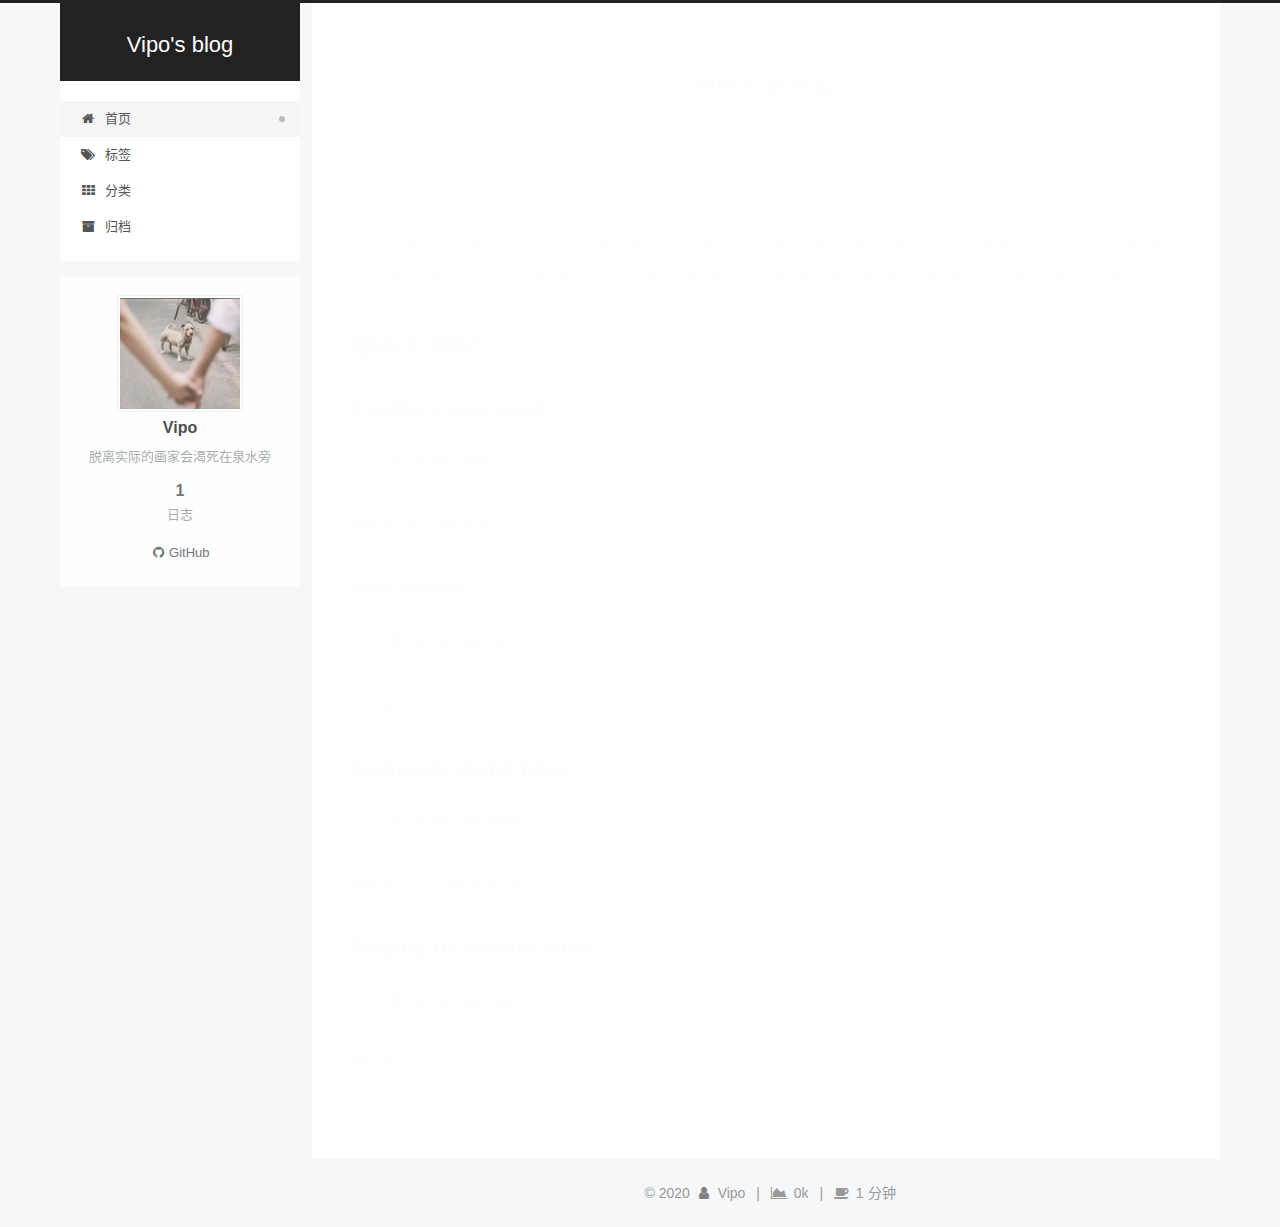
<file: index.html>
<!DOCTYPE html>
<html lang="zh-CN">
<head>
  <meta charset="UTF-8">
<meta name="viewport" content="width=device-width, initial-scale=1, maximum-scale=2">
<meta name="theme-color" content="#222">
<meta name="generator" content="Hexo 4.2.0">
  <link rel="apple-touch-icon" sizes="180x180" href="/images/apple-touch-icon-next.png">
  <link rel="icon" type="image/png" sizes="32x32" href="/images/f32.ico">
  <link rel="icon" type="image/png" sizes="16x16" href="/images/f16.ico">
  <link rel="mask-icon" href="/images/logo.svg" color="#222">

<link rel="stylesheet" href="/css/main.css">


<link rel="stylesheet" href="/lib/font-awesome/css/font-awesome.min.css">

<script id="hexo-configurations">
    var NexT = window.NexT || {};
    var CONFIG = {"hostname":"vipo-github.github.io","root":"/","scheme":"Pisces","version":"7.7.1","exturl":false,"sidebar":{"position":"left","display":"post","padding":18,"offset":12,"onmobile":false},"copycode":{"enable":false,"show_result":false,"style":null},"back2top":{"enable":true,"sidebar":true,"scrollpercent":true},"bookmark":{"enable":false,"color":"#222","save":"auto"},"fancybox":false,"mediumzoom":false,"lazyload":false,"pangu":false,"comments":{"style":"tabs","active":null,"storage":true,"lazyload":false,"nav":null},"algolia":{"hits":{"per_page":10},"labels":{"input_placeholder":"Search for Posts","hits_empty":"We didn't find any results for the search: ${query}","hits_stats":"${hits} results found in ${time} ms"}},"localsearch":{"enable":false,"trigger":"auto","top_n_per_article":1,"unescape":false,"preload":false},"motion":{"enable":true,"async":false,"transition":{"post_block":"fadeIn","post_header":"slideDownIn","post_body":"slideDownIn","coll_header":"slideLeftIn","sidebar":"slideUpIn"}}};
  </script>

  <meta name="description" content="脱离实际的画家会渴死在泉水旁">
<meta property="og:type" content="website">
<meta property="og:title" content="Vipo&#39;s blog">
<meta property="og:url" content="https://vipo-github.github.io/index.html">
<meta property="og:site_name" content="Vipo&#39;s blog">
<meta property="og:description" content="脱离实际的画家会渴死在泉水旁">
<meta property="og:locale" content="zh_CN">
<meta property="article:author" content="Vipo">
<meta name="twitter:card" content="summary">

<link rel="canonical" href="https://vipo-github.github.io/">


<script id="page-configurations">
  // https://hexo.io/docs/variables.html
  CONFIG.page = {
    sidebar: "",
    isHome: true,
    isPost: false
  };
</script>

  <title>Vipo's blog</title>
  






  <noscript>
  <style>
  .use-motion .brand,
  .use-motion .menu-item,
  .sidebar-inner,
  .use-motion .post-block,
  .use-motion .pagination,
  .use-motion .comments,
  .use-motion .post-header,
  .use-motion .post-body,
  .use-motion .collection-header { opacity: initial; }

  .use-motion .site-title,
  .use-motion .site-subtitle {
    opacity: initial;
    top: initial;
  }

  .use-motion .logo-line-before i { left: initial; }
  .use-motion .logo-line-after i { right: initial; }
  </style>
</noscript>

</head>

<body itemscope itemtype="http://schema.org/WebPage">
  <div class="container use-motion">
    <div class="headband"></div>

    <header class="header" itemscope itemtype="http://schema.org/WPHeader">
      <div class="header-inner"><div class="site-brand-container">
  <div class="site-nav-toggle">
    <div class="toggle" aria-label="切换导航栏">
      <span class="toggle-line toggle-line-first"></span>
      <span class="toggle-line toggle-line-middle"></span>
      <span class="toggle-line toggle-line-last"></span>
    </div>
  </div>

  <div class="site-meta">

    <div>
      <a href="/" class="brand" rel="start">
        <span class="logo-line-before"><i></i></span>
        <span class="site-title">Vipo's blog</span>
        <span class="logo-line-after"><i></i></span>
      </a>
    </div>
  </div>

  <div class="site-nav-right"></div>
</div>


<nav class="site-nav">
  
  <ul id="menu" class="menu">
        <li class="menu-item menu-item-home">

    <a href="/" rel="section"><i class="fa fa-fw fa-home"></i>首页</a>

  </li>
        <li class="menu-item menu-item-tags">

    <a href="/tags/" rel="section"><i class="fa fa-fw fa-tags"></i>标签</a>

  </li>
        <li class="menu-item menu-item-categories">

    <a href="/categories/" rel="section"><i class="fa fa-fw fa-th"></i>分类</a>

  </li>
        <li class="menu-item menu-item-archives">

    <a href="/archives/" rel="section"><i class="fa fa-fw fa-archive"></i>归档</a>

  </li>
  </ul>

</nav>
</div>
    </header>

    


    <main class="main">
      <div class="main-inner">
        <div class="content-wrap">
          

          <div class="content">
            

  <div class="posts-expand">
        
  
  
  <article itemscope itemtype="http://schema.org/Article" class="post-block home" lang="zh-CN">
    <link itemprop="mainEntityOfPage" href="https://vipo-github.github.io/2020/02/15/hello-world/">

    <span hidden itemprop="author" itemscope itemtype="http://schema.org/Person">
      <meta itemprop="image" content="/images/381BB804494C142A14ED80BC82AAB0E8.jpg">
      <meta itemprop="name" content="Vipo">
      <meta itemprop="description" content="脱离实际的画家会渴死在泉水旁">
    </span>

    <span hidden itemprop="publisher" itemscope itemtype="http://schema.org/Organization">
      <meta itemprop="name" content="Vipo's blog">
    </span>
      <header class="post-header">
        <h1 class="post-title" itemprop="name headline">
          
            <a href="/2020/02/15/hello-world/" class="post-title-link" itemprop="url">Hello World</a>
        </h1>

        <div class="post-meta">
            <span class="post-meta-item">
              <span class="post-meta-item-icon">
                <i class="fa fa-calendar-o"></i>
              </span>
              <span class="post-meta-item-text">发表于</span>

              <time title="创建时间：2020-02-15 07:39:30" itemprop="dateCreated datePublished" datetime="2020-02-15T07:39:30+08:00">2020-02-15</time>
            </span>
              <span class="post-meta-item">
                <span class="post-meta-item-icon">
                  <i class="fa fa-calendar-check-o"></i>
                </span>
                <span class="post-meta-item-text">更新于</span>
                <time title="修改时间：2020-02-25 18:12:29" itemprop="dateModified" datetime="2020-02-25T18:12:29+08:00">2020-02-25</time>
              </span>

          <br>
            <span class="post-meta-item" title="本文字数">
              <span class="post-meta-item-icon">
                <i class="fa fa-file-word-o"></i>
              </span>
                <span class="post-meta-item-text">本文字数：</span>
              <span>357</span>
            </span>
            <span class="post-meta-item" title="阅读时长">
              <span class="post-meta-item-icon">
                <i class="fa fa-clock-o"></i>
              </span>
                <span class="post-meta-item-text">阅读时长 &asymp;</span>
              <span>1 分钟</span>
            </span>

        </div>
      </header>

    
    
    
    <div class="post-body" itemprop="articleBody">

      
          <p>Welcome to <a href="https://hexo.io/" target="_blank" rel="noopener">Hexo</a>! This is your very first post. Check <a href="https://hexo.io/docs/" target="_blank" rel="noopener">documentation</a> for more info. If you get any problems when using Hexo, you can find the answer in <a href="https://hexo.io/docs/troubleshooting.html" target="_blank" rel="noopener">troubleshooting</a> or you can ask me on <a href="https://github.com/hexojs/hexo/issues" target="_blank" rel="noopener">GitHub</a>.</p>
<h2 id="Quick-Start"><a href="#Quick-Start" class="headerlink" title="Quick Start"></a>Quick Start</h2><h3 id="Create-a-new-post"><a href="#Create-a-new-post" class="headerlink" title="Create a new post"></a>Create a new post</h3><figure class="highlight bash"><table><tr><td class="gutter"><pre><span class="line">1</span><br></pre></td><td class="code"><pre><span class="line">$ hexo new <span class="string">"My New Post"</span></span><br></pre></td></tr></table></figure>

<p>More info: <a href="https://hexo.io/docs/writing.html" target="_blank" rel="noopener">Writing</a></p>
<h3 id="Run-server"><a href="#Run-server" class="headerlink" title="Run server"></a>Run server</h3><figure class="highlight bash"><table><tr><td class="gutter"><pre><span class="line">1</span><br></pre></td><td class="code"><pre><span class="line">$ hexo server</span><br></pre></td></tr></table></figure>

<p>More info: <a href="https://hexo.io/docs/server.html" target="_blank" rel="noopener">Server</a></p>
<h3 id="Generate-static-files"><a href="#Generate-static-files" class="headerlink" title="Generate static files"></a>Generate static files</h3><figure class="highlight bash"><table><tr><td class="gutter"><pre><span class="line">1</span><br></pre></td><td class="code"><pre><span class="line">$ hexo generate</span><br></pre></td></tr></table></figure>

<p>More info: <a href="https://hexo.io/docs/generating.html" target="_blank" rel="noopener">Generating</a></p>
<h3 id="Deploy-to-remote-sites"><a href="#Deploy-to-remote-sites" class="headerlink" title="Deploy to remote sites"></a>Deploy to remote sites</h3><figure class="highlight bash"><table><tr><td class="gutter"><pre><span class="line">1</span><br></pre></td><td class="code"><pre><span class="line">$ hexo deploy</span><br></pre></td></tr></table></figure>

<p>More info: <a href="https://hexo.io/docs/one-command-deployment.html" target="_blank" rel="noopener">Deployment</a></p>

      
    </div>

    
    
    
      <footer class="post-footer">
        <div class="post-eof"></div>
      </footer>
  </article>
  
  
  

  </div>

  



          </div>
          

<script>
  window.addEventListener('tabs:register', () => {
    let activeClass = CONFIG.comments.activeClass;
    if (CONFIG.comments.storage) {
      activeClass = localStorage.getItem('comments_active') || activeClass;
    }
    if (activeClass) {
      let activeTab = document.querySelector(`a[href="#comment-${activeClass}"]`);
      if (activeTab) {
        activeTab.click();
      }
    }
  });
  if (CONFIG.comments.storage) {
    window.addEventListener('tabs:click', event => {
      if (!event.target.matches('.tabs-comment .tab-content .tab-pane')) return;
      let commentClass = event.target.classList[1];
      localStorage.setItem('comments_active', commentClass);
    });
  }
</script>

        </div>
          
  
  <div class="toggle sidebar-toggle">
    <span class="toggle-line toggle-line-first"></span>
    <span class="toggle-line toggle-line-middle"></span>
    <span class="toggle-line toggle-line-last"></span>
  </div>

  <aside class="sidebar">
    <div class="sidebar-inner">

      <ul class="sidebar-nav motion-element">
        <li class="sidebar-nav-toc">
          文章目录
        </li>
        <li class="sidebar-nav-overview">
          站点概览
        </li>
      </ul>

      <!--noindex-->
      <div class="post-toc-wrap sidebar-panel">
      </div>
      <!--/noindex-->

      <div class="site-overview-wrap sidebar-panel">
        <div class="site-author motion-element" itemprop="author" itemscope itemtype="http://schema.org/Person">
    <img class="site-author-image" itemprop="image" alt="Vipo"
      src="/images/381BB804494C142A14ED80BC82AAB0E8.jpg">
  <p class="site-author-name" itemprop="name">Vipo</p>
  <div class="site-description" itemprop="description">脱离实际的画家会渴死在泉水旁</div>
</div>
<div class="site-state-wrap motion-element">
  <nav class="site-state">
      <div class="site-state-item site-state-posts">
          <a href="/archives/">
        
          <span class="site-state-item-count">1</span>
          <span class="site-state-item-name">日志</span>
        </a>
      </div>
  </nav>
</div>
  <div class="links-of-author motion-element">
      <span class="links-of-author-item">
        <a href="https://github.com/yourname" title="GitHub → https:&#x2F;&#x2F;github.com&#x2F;yourname" rel="noopener" target="_blank"><i class="fa fa-fw fa-github"></i>GitHub</a>
      </span>
  </div>



      </div>
        <div class="back-to-top motion-element">
          <i class="fa fa-arrow-up"></i>
          <span>0%</span>
        </div>

    </div>
  </aside>
  <div id="sidebar-dimmer"></div>


      </div>
    </main>

    <footer class="footer">
      <div class="footer-inner">
        

<div class="copyright">
  
  &copy; 
  <span itemprop="copyrightYear">2020</span>
  <span class="with-love">
    <i class="fa fa-user"></i>
  </span>
  <span class="author" itemprop="copyrightHolder">Vipo</span>
    <span class="post-meta-divider">|</span>
    <span class="post-meta-item-icon">
      <i class="fa fa-area-chart"></i>
    </span>
    <span title="站点总字数">0k</span>
    <span class="post-meta-divider">|</span>
    <span class="post-meta-item-icon">
      <i class="fa fa-coffee"></i>
    </span>
    <span title="站点阅读时长">1 分钟</span>
</div>

        








      </div>
    </footer>
  </div>

  
  <script src="/lib/anime.min.js"></script>
  <script src="/lib/velocity/velocity.min.js"></script>
  <script src="/lib/velocity/velocity.ui.min.js"></script>

<script src="/js/utils.js"></script>

<script src="/js/motion.js"></script>


<script src="/js/schemes/pisces.js"></script>


<script src="/js/next-boot.js"></script>




  















  

  

</body>
</html>
</file>
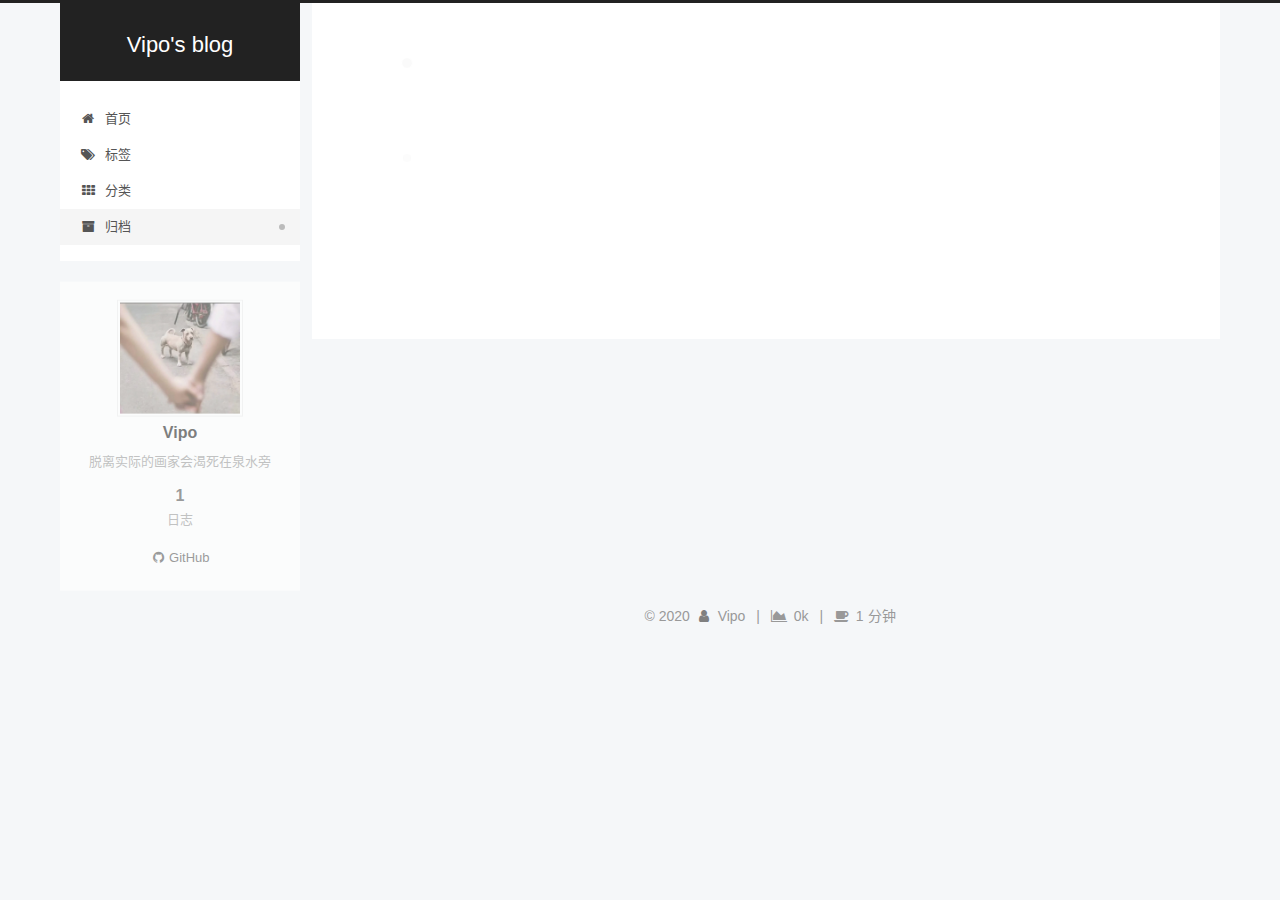
<file: archives/index.html>
<!DOCTYPE html>
<html lang="zh-CN">
<head>
  <meta charset="UTF-8">
<meta name="viewport" content="width=device-width, initial-scale=1, maximum-scale=2">
<meta name="theme-color" content="#222">
<meta name="generator" content="Hexo 4.2.0">
  <link rel="apple-touch-icon" sizes="180x180" href="/images/apple-touch-icon-next.png">
  <link rel="icon" type="image/png" sizes="32x32" href="/images/f32.ico">
  <link rel="icon" type="image/png" sizes="16x16" href="/images/f16.ico">
  <link rel="mask-icon" href="/images/logo.svg" color="#222">

<link rel="stylesheet" href="/css/main.css">


<link rel="stylesheet" href="/lib/font-awesome/css/font-awesome.min.css">

<script id="hexo-configurations">
    var NexT = window.NexT || {};
    var CONFIG = {"hostname":"vipo-github.github.io","root":"/","scheme":"Pisces","version":"7.7.1","exturl":false,"sidebar":{"position":"left","display":"post","padding":18,"offset":12,"onmobile":false},"copycode":{"enable":false,"show_result":false,"style":null},"back2top":{"enable":true,"sidebar":true,"scrollpercent":true},"bookmark":{"enable":false,"color":"#222","save":"auto"},"fancybox":false,"mediumzoom":false,"lazyload":false,"pangu":false,"comments":{"style":"tabs","active":null,"storage":true,"lazyload":false,"nav":null},"algolia":{"hits":{"per_page":10},"labels":{"input_placeholder":"Search for Posts","hits_empty":"We didn't find any results for the search: ${query}","hits_stats":"${hits} results found in ${time} ms"}},"localsearch":{"enable":false,"trigger":"auto","top_n_per_article":1,"unescape":false,"preload":false},"motion":{"enable":true,"async":false,"transition":{"post_block":"fadeIn","post_header":"slideDownIn","post_body":"slideDownIn","coll_header":"slideLeftIn","sidebar":"slideUpIn"}}};
  </script>

  <meta name="description" content="脱离实际的画家会渴死在泉水旁">
<meta property="og:type" content="website">
<meta property="og:title" content="Vipo&#39;s blog">
<meta property="og:url" content="https://vipo-github.github.io/archives/index.html">
<meta property="og:site_name" content="Vipo&#39;s blog">
<meta property="og:description" content="脱离实际的画家会渴死在泉水旁">
<meta property="og:locale" content="zh_CN">
<meta property="article:author" content="Vipo">
<meta name="twitter:card" content="summary">

<link rel="canonical" href="https://vipo-github.github.io/archives/">


<script id="page-configurations">
  // https://hexo.io/docs/variables.html
  CONFIG.page = {
    sidebar: "",
    isHome: false,
    isPost: false
  };
</script>

  <title>归档 | Vipo's blog</title>
  






  <noscript>
  <style>
  .use-motion .brand,
  .use-motion .menu-item,
  .sidebar-inner,
  .use-motion .post-block,
  .use-motion .pagination,
  .use-motion .comments,
  .use-motion .post-header,
  .use-motion .post-body,
  .use-motion .collection-header { opacity: initial; }

  .use-motion .site-title,
  .use-motion .site-subtitle {
    opacity: initial;
    top: initial;
  }

  .use-motion .logo-line-before i { left: initial; }
  .use-motion .logo-line-after i { right: initial; }
  </style>
</noscript>

</head>

<body itemscope itemtype="http://schema.org/WebPage">
  <div class="container use-motion">
    <div class="headband"></div>

    <header class="header" itemscope itemtype="http://schema.org/WPHeader">
      <div class="header-inner"><div class="site-brand-container">
  <div class="site-nav-toggle">
    <div class="toggle" aria-label="切换导航栏">
      <span class="toggle-line toggle-line-first"></span>
      <span class="toggle-line toggle-line-middle"></span>
      <span class="toggle-line toggle-line-last"></span>
    </div>
  </div>

  <div class="site-meta">

    <div>
      <a href="/" class="brand" rel="start">
        <span class="logo-line-before"><i></i></span>
        <span class="site-title">Vipo's blog</span>
        <span class="logo-line-after"><i></i></span>
      </a>
    </div>
  </div>

  <div class="site-nav-right"></div>
</div>


<nav class="site-nav">
  
  <ul id="menu" class="menu">
        <li class="menu-item menu-item-home">

    <a href="/" rel="section"><i class="fa fa-fw fa-home"></i>首页</a>

  </li>
        <li class="menu-item menu-item-tags">

    <a href="/tags/" rel="section"><i class="fa fa-fw fa-tags"></i>标签</a>

  </li>
        <li class="menu-item menu-item-categories">

    <a href="/categories/" rel="section"><i class="fa fa-fw fa-th"></i>分类</a>

  </li>
        <li class="menu-item menu-item-archives">

    <a href="/archives/" rel="section"><i class="fa fa-fw fa-archive"></i>归档</a>

  </li>
  </ul>

</nav>
</div>
    </header>

    


    <main class="main">
      <div class="main-inner">
        <div class="content-wrap">
          

          <div class="content">
            

  
  
  
  <div class="post-block">
    <div class="posts-collapse">
      <div class="collection-title">
        <span class="collection-header">嗯..! 目前共计 1 篇日志。 继续努力。</span>
      </div>

      
    <div class="collection-year">
      <h1 class="collection-header">2020</h1>
    </div>

  <article itemscope itemtype="http://schema.org/Article">
    <header class="post-header">

      <div class="post-meta">
        <time itemprop="dateCreated"
              datetime="2020-02-15T07:39:30+08:00"
              content="2020-02-15">
          02-15
        </time>
      </div>

      <h2 class="post-title">
          <a class="post-title-link" href="/2020/02/15/hello-world/" itemprop="url">
            <span itemprop="name">Hello World</span>
          </a>
      </h2>

    </header>
  </article>


    </div>
  </div>
  
  
  

  



          </div>
          

<script>
  window.addEventListener('tabs:register', () => {
    let activeClass = CONFIG.comments.activeClass;
    if (CONFIG.comments.storage) {
      activeClass = localStorage.getItem('comments_active') || activeClass;
    }
    if (activeClass) {
      let activeTab = document.querySelector(`a[href="#comment-${activeClass}"]`);
      if (activeTab) {
        activeTab.click();
      }
    }
  });
  if (CONFIG.comments.storage) {
    window.addEventListener('tabs:click', event => {
      if (!event.target.matches('.tabs-comment .tab-content .tab-pane')) return;
      let commentClass = event.target.classList[1];
      localStorage.setItem('comments_active', commentClass);
    });
  }
</script>

        </div>
          
  
  <div class="toggle sidebar-toggle">
    <span class="toggle-line toggle-line-first"></span>
    <span class="toggle-line toggle-line-middle"></span>
    <span class="toggle-line toggle-line-last"></span>
  </div>

  <aside class="sidebar">
    <div class="sidebar-inner">

      <ul class="sidebar-nav motion-element">
        <li class="sidebar-nav-toc">
          文章目录
        </li>
        <li class="sidebar-nav-overview">
          站点概览
        </li>
      </ul>

      <!--noindex-->
      <div class="post-toc-wrap sidebar-panel">
      </div>
      <!--/noindex-->

      <div class="site-overview-wrap sidebar-panel">
        <div class="site-author motion-element" itemprop="author" itemscope itemtype="http://schema.org/Person">
    <img class="site-author-image" itemprop="image" alt="Vipo"
      src="/images/381BB804494C142A14ED80BC82AAB0E8.jpg">
  <p class="site-author-name" itemprop="name">Vipo</p>
  <div class="site-description" itemprop="description">脱离实际的画家会渴死在泉水旁</div>
</div>
<div class="site-state-wrap motion-element">
  <nav class="site-state">
      <div class="site-state-item site-state-posts">
          <a href="/archives/">
        
          <span class="site-state-item-count">1</span>
          <span class="site-state-item-name">日志</span>
        </a>
      </div>
  </nav>
</div>
  <div class="links-of-author motion-element">
      <span class="links-of-author-item">
        <a href="https://github.com/yourname" title="GitHub → https:&#x2F;&#x2F;github.com&#x2F;yourname" rel="noopener" target="_blank"><i class="fa fa-fw fa-github"></i>GitHub</a>
      </span>
  </div>



      </div>
        <div class="back-to-top motion-element">
          <i class="fa fa-arrow-up"></i>
          <span>0%</span>
        </div>

    </div>
  </aside>
  <div id="sidebar-dimmer"></div>


      </div>
    </main>

    <footer class="footer">
      <div class="footer-inner">
        

<div class="copyright">
  
  &copy; 
  <span itemprop="copyrightYear">2020</span>
  <span class="with-love">
    <i class="fa fa-user"></i>
  </span>
  <span class="author" itemprop="copyrightHolder">Vipo</span>
    <span class="post-meta-divider">|</span>
    <span class="post-meta-item-icon">
      <i class="fa fa-area-chart"></i>
    </span>
    <span title="站点总字数">0k</span>
    <span class="post-meta-divider">|</span>
    <span class="post-meta-item-icon">
      <i class="fa fa-coffee"></i>
    </span>
    <span title="站点阅读时长">1 分钟</span>
</div>

        








      </div>
    </footer>
  </div>

  
  <script src="/lib/anime.min.js"></script>
  <script src="/lib/velocity/velocity.min.js"></script>
  <script src="/lib/velocity/velocity.ui.min.js"></script>

<script src="/js/utils.js"></script>

<script src="/js/motion.js"></script>


<script src="/js/schemes/pisces.js"></script>


<script src="/js/next-boot.js"></script>




  















  

  

</body>
</html>
</file>
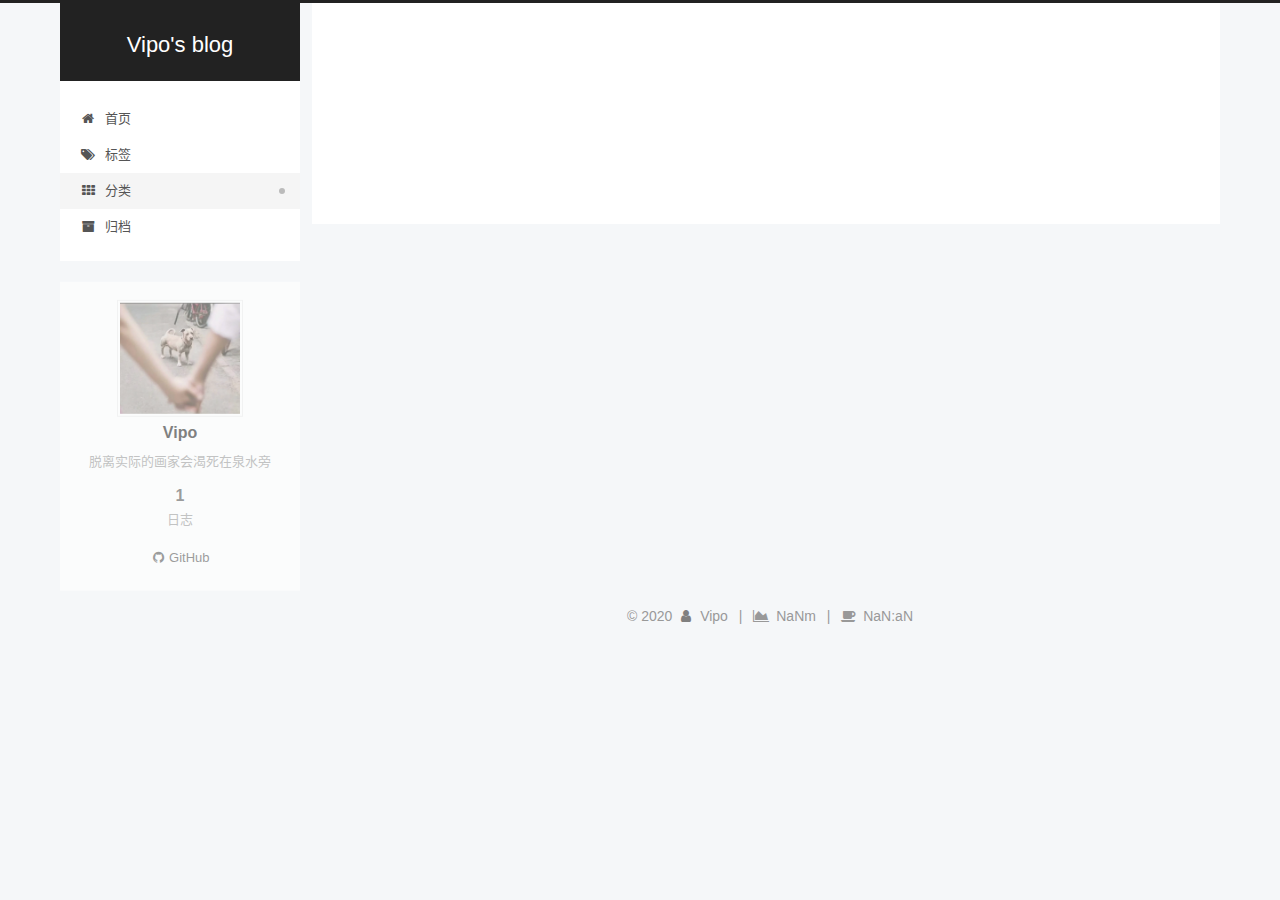
<file: categories/index.html>
<!DOCTYPE html>
<html lang="zh-CN">
<head>
  <meta charset="UTF-8">
<meta name="viewport" content="width=device-width, initial-scale=1, maximum-scale=2">
<meta name="theme-color" content="#222">
<meta name="generator" content="Hexo 4.2.0">
  <link rel="apple-touch-icon" sizes="180x180" href="/images/apple-touch-icon-next.png">
  <link rel="icon" type="image/png" sizes="32x32" href="/images/f32.ico">
  <link rel="icon" type="image/png" sizes="16x16" href="/images/f16.ico">
  <link rel="mask-icon" href="/images/logo.svg" color="#222">

<link rel="stylesheet" href="/css/main.css">


<link rel="stylesheet" href="/lib/font-awesome/css/font-awesome.min.css">

<script id="hexo-configurations">
    var NexT = window.NexT || {};
    var CONFIG = {"hostname":"vipo-github.github.io","root":"/","scheme":"Pisces","version":"7.7.1","exturl":false,"sidebar":{"position":"left","display":"post","padding":18,"offset":12,"onmobile":false},"copycode":{"enable":false,"show_result":false,"style":null},"back2top":{"enable":true,"sidebar":true,"scrollpercent":true},"bookmark":{"enable":false,"color":"#222","save":"auto"},"fancybox":false,"mediumzoom":false,"lazyload":false,"pangu":false,"comments":{"style":"tabs","active":null,"storage":true,"lazyload":false,"nav":null},"algolia":{"hits":{"per_page":10},"labels":{"input_placeholder":"Search for Posts","hits_empty":"We didn't find any results for the search: ${query}","hits_stats":"${hits} results found in ${time} ms"}},"localsearch":{"enable":false,"trigger":"auto","top_n_per_article":1,"unescape":false,"preload":false},"motion":{"enable":true,"async":false,"transition":{"post_block":"fadeIn","post_header":"slideDownIn","post_body":"slideDownIn","coll_header":"slideLeftIn","sidebar":"slideUpIn"}}};
  </script>

  <meta name="description" content="脱离实际的画家会渴死在泉水旁">
<meta property="og:type" content="website">
<meta property="og:title" content="categories">
<meta property="og:url" content="https://vipo-github.github.io/categories/index.html">
<meta property="og:site_name" content="Vipo&#39;s blog">
<meta property="og:description" content="脱离实际的画家会渴死在泉水旁">
<meta property="og:locale" content="zh_CN">
<meta property="article:published_time" content="2020-02-19T11:58:08.000Z">
<meta property="article:modified_time" content="2020-02-19T11:58:08.623Z">
<meta property="article:author" content="Vipo">
<meta name="twitter:card" content="summary">

<link rel="canonical" href="https://vipo-github.github.io/categories/">


<script id="page-configurations">
  // https://hexo.io/docs/variables.html
  CONFIG.page = {
    sidebar: "",
    isHome: false,
    isPost: false
  };
</script>

  <title>categories | Vipo's blog
  </title>
  






  <noscript>
  <style>
  .use-motion .brand,
  .use-motion .menu-item,
  .sidebar-inner,
  .use-motion .post-block,
  .use-motion .pagination,
  .use-motion .comments,
  .use-motion .post-header,
  .use-motion .post-body,
  .use-motion .collection-header { opacity: initial; }

  .use-motion .site-title,
  .use-motion .site-subtitle {
    opacity: initial;
    top: initial;
  }

  .use-motion .logo-line-before i { left: initial; }
  .use-motion .logo-line-after i { right: initial; }
  </style>
</noscript>

</head>

<body itemscope itemtype="http://schema.org/WebPage">
  <div class="container use-motion">
    <div class="headband"></div>

    <header class="header" itemscope itemtype="http://schema.org/WPHeader">
      <div class="header-inner"><div class="site-brand-container">
  <div class="site-nav-toggle">
    <div class="toggle" aria-label="切换导航栏">
      <span class="toggle-line toggle-line-first"></span>
      <span class="toggle-line toggle-line-middle"></span>
      <span class="toggle-line toggle-line-last"></span>
    </div>
  </div>

  <div class="site-meta">

    <div>
      <a href="/" class="brand" rel="start">
        <span class="logo-line-before"><i></i></span>
        <span class="site-title">Vipo's blog</span>
        <span class="logo-line-after"><i></i></span>
      </a>
    </div>
  </div>

  <div class="site-nav-right"></div>
</div>


<nav class="site-nav">
  
  <ul id="menu" class="menu">
        <li class="menu-item menu-item-home">

    <a href="/" rel="section"><i class="fa fa-fw fa-home"></i>首页</a>

  </li>
        <li class="menu-item menu-item-tags">

    <a href="/tags/" rel="section"><i class="fa fa-fw fa-tags"></i>标签</a>

  </li>
        <li class="menu-item menu-item-categories">

    <a href="/categories/" rel="section"><i class="fa fa-fw fa-th"></i>分类</a>

  </li>
        <li class="menu-item menu-item-archives">

    <a href="/archives/" rel="section"><i class="fa fa-fw fa-archive"></i>归档</a>

  </li>
  </ul>

</nav>
</div>
    </header>

    


    <main class="main">
      <div class="main-inner">
        <div class="content-wrap">
          
  
  

          <div class="content">
            

  <div class="posts-expand">
    
    
    
    <div class="post-block" lang="zh-CN">
      <header class="post-header">

<h1 class="post-title" itemprop="name headline">categories
</h1>

<div class="post-meta">
  

</div>

</header>

      
      
      
      <div class="post-body">
          
      </div>
      
      
      
    </div>
    

    
    
    
  </div>


          </div>
          

<script>
  window.addEventListener('tabs:register', () => {
    let activeClass = CONFIG.comments.activeClass;
    if (CONFIG.comments.storage) {
      activeClass = localStorage.getItem('comments_active') || activeClass;
    }
    if (activeClass) {
      let activeTab = document.querySelector(`a[href="#comment-${activeClass}"]`);
      if (activeTab) {
        activeTab.click();
      }
    }
  });
  if (CONFIG.comments.storage) {
    window.addEventListener('tabs:click', event => {
      if (!event.target.matches('.tabs-comment .tab-content .tab-pane')) return;
      let commentClass = event.target.classList[1];
      localStorage.setItem('comments_active', commentClass);
    });
  }
</script>

        </div>
          
  
  <div class="toggle sidebar-toggle">
    <span class="toggle-line toggle-line-first"></span>
    <span class="toggle-line toggle-line-middle"></span>
    <span class="toggle-line toggle-line-last"></span>
  </div>

  <aside class="sidebar">
    <div class="sidebar-inner">

      <ul class="sidebar-nav motion-element">
        <li class="sidebar-nav-toc">
          文章目录
        </li>
        <li class="sidebar-nav-overview">
          站点概览
        </li>
      </ul>

      <!--noindex-->
      <div class="post-toc-wrap sidebar-panel">
      </div>
      <!--/noindex-->

      <div class="site-overview-wrap sidebar-panel">
        <div class="site-author motion-element" itemprop="author" itemscope itemtype="http://schema.org/Person">
    <img class="site-author-image" itemprop="image" alt="Vipo"
      src="/images/381BB804494C142A14ED80BC82AAB0E8.jpg">
  <p class="site-author-name" itemprop="name">Vipo</p>
  <div class="site-description" itemprop="description">脱离实际的画家会渴死在泉水旁</div>
</div>
<div class="site-state-wrap motion-element">
  <nav class="site-state">
      <div class="site-state-item site-state-posts">
          <a href="/archives/">
        
          <span class="site-state-item-count">1</span>
          <span class="site-state-item-name">日志</span>
        </a>
      </div>
  </nav>
</div>
  <div class="links-of-author motion-element">
      <span class="links-of-author-item">
        <a href="https://github.com/yourname" title="GitHub → https:&#x2F;&#x2F;github.com&#x2F;yourname" rel="noopener" target="_blank"><i class="fa fa-fw fa-github"></i>GitHub</a>
      </span>
  </div>



      </div>
        <div class="back-to-top motion-element">
          <i class="fa fa-arrow-up"></i>
          <span>0%</span>
        </div>

    </div>
  </aside>
  <div id="sidebar-dimmer"></div>


      </div>
    </main>

    <footer class="footer">
      <div class="footer-inner">
        

<div class="copyright">
  
  &copy; 
  <span itemprop="copyrightYear">2020</span>
  <span class="with-love">
    <i class="fa fa-user"></i>
  </span>
  <span class="author" itemprop="copyrightHolder">Vipo</span>
    <span class="post-meta-divider">|</span>
    <span class="post-meta-item-icon">
      <i class="fa fa-area-chart"></i>
    </span>
    <span title="站点总字数">NaNm</span>
    <span class="post-meta-divider">|</span>
    <span class="post-meta-item-icon">
      <i class="fa fa-coffee"></i>
    </span>
    <span title="站点阅读时长">NaN:aN</span>
</div>

        








      </div>
    </footer>
  </div>

  
  <script src="/lib/anime.min.js"></script>
  <script src="/lib/velocity/velocity.min.js"></script>
  <script src="/lib/velocity/velocity.ui.min.js"></script>

<script src="/js/utils.js"></script>

<script src="/js/motion.js"></script>


<script src="/js/schemes/pisces.js"></script>


<script src="/js/next-boot.js"></script>




  















  

  

</body>
</html>
</file>
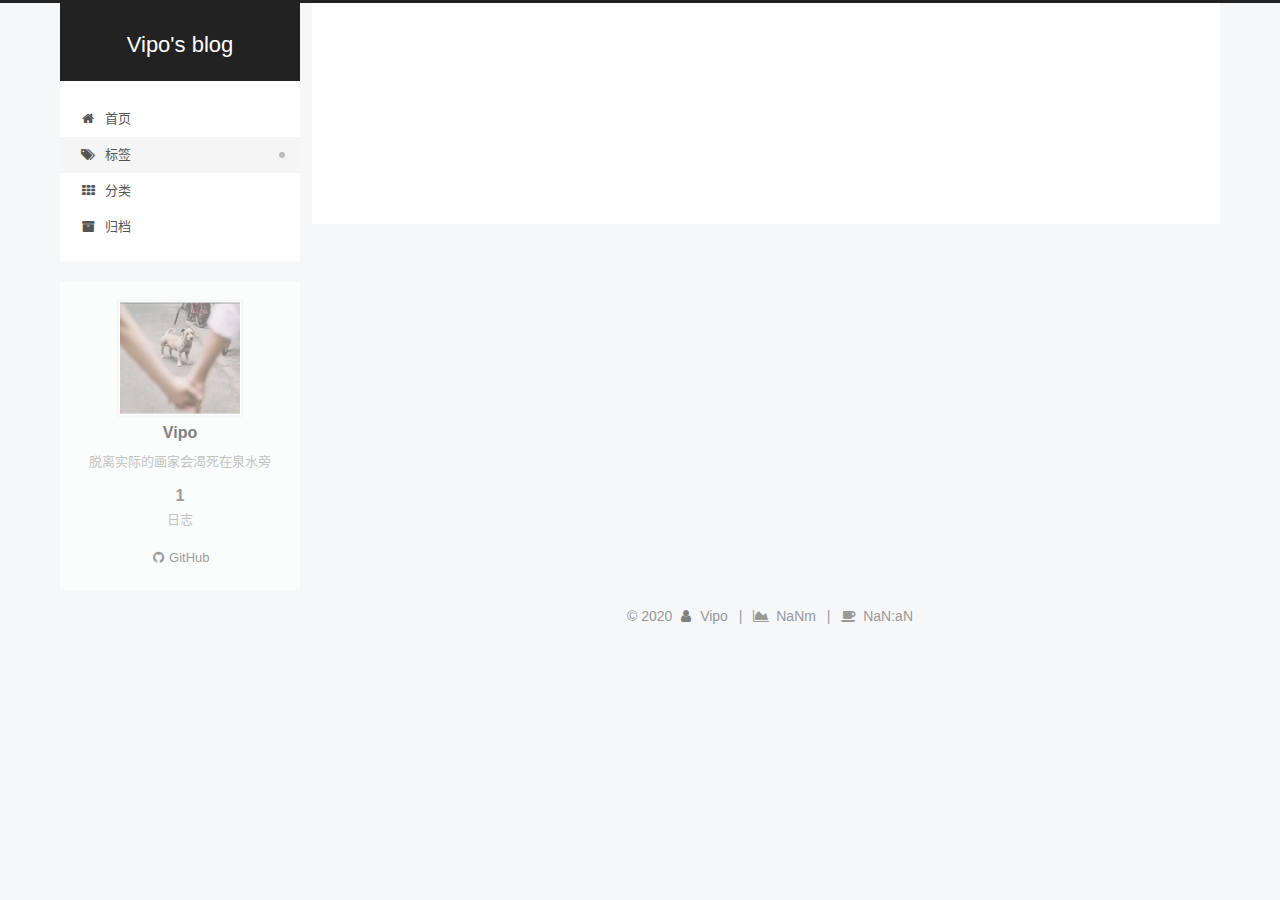
<file: tags/index.html>
<!DOCTYPE html>
<html lang="zh-CN">
<head>
  <meta charset="UTF-8">
<meta name="viewport" content="width=device-width, initial-scale=1, maximum-scale=2">
<meta name="theme-color" content="#222">
<meta name="generator" content="Hexo 4.2.0">
  <link rel="apple-touch-icon" sizes="180x180" href="/images/apple-touch-icon-next.png">
  <link rel="icon" type="image/png" sizes="32x32" href="/images/f32.ico">
  <link rel="icon" type="image/png" sizes="16x16" href="/images/f16.ico">
  <link rel="mask-icon" href="/images/logo.svg" color="#222">

<link rel="stylesheet" href="/css/main.css">


<link rel="stylesheet" href="/lib/font-awesome/css/font-awesome.min.css">

<script id="hexo-configurations">
    var NexT = window.NexT || {};
    var CONFIG = {"hostname":"vipo-github.github.io","root":"/","scheme":"Pisces","version":"7.7.1","exturl":false,"sidebar":{"position":"left","display":"post","padding":18,"offset":12,"onmobile":false},"copycode":{"enable":false,"show_result":false,"style":null},"back2top":{"enable":true,"sidebar":true,"scrollpercent":true},"bookmark":{"enable":false,"color":"#222","save":"auto"},"fancybox":false,"mediumzoom":false,"lazyload":false,"pangu":false,"comments":{"style":"tabs","active":null,"storage":true,"lazyload":false,"nav":null},"algolia":{"hits":{"per_page":10},"labels":{"input_placeholder":"Search for Posts","hits_empty":"We didn't find any results for the search: ${query}","hits_stats":"${hits} results found in ${time} ms"}},"localsearch":{"enable":false,"trigger":"auto","top_n_per_article":1,"unescape":false,"preload":false},"motion":{"enable":true,"async":false,"transition":{"post_block":"fadeIn","post_header":"slideDownIn","post_body":"slideDownIn","coll_header":"slideLeftIn","sidebar":"slideUpIn"}}};
  </script>

  <meta name="description" content="脱离实际的画家会渴死在泉水旁">
<meta property="og:type" content="website">
<meta property="og:title" content="tags">
<meta property="og:url" content="https://vipo-github.github.io/tags/index.html">
<meta property="og:site_name" content="Vipo&#39;s blog">
<meta property="og:description" content="脱离实际的画家会渴死在泉水旁">
<meta property="og:locale" content="zh_CN">
<meta property="article:published_time" content="2020-02-19T11:56:06.000Z">
<meta property="article:modified_time" content="2020-02-19T11:56:06.781Z">
<meta property="article:author" content="Vipo">
<meta name="twitter:card" content="summary">

<link rel="canonical" href="https://vipo-github.github.io/tags/">


<script id="page-configurations">
  // https://hexo.io/docs/variables.html
  CONFIG.page = {
    sidebar: "",
    isHome: false,
    isPost: false
  };
</script>

  <title>tags | Vipo's blog
  </title>
  






  <noscript>
  <style>
  .use-motion .brand,
  .use-motion .menu-item,
  .sidebar-inner,
  .use-motion .post-block,
  .use-motion .pagination,
  .use-motion .comments,
  .use-motion .post-header,
  .use-motion .post-body,
  .use-motion .collection-header { opacity: initial; }

  .use-motion .site-title,
  .use-motion .site-subtitle {
    opacity: initial;
    top: initial;
  }

  .use-motion .logo-line-before i { left: initial; }
  .use-motion .logo-line-after i { right: initial; }
  </style>
</noscript>

</head>

<body itemscope itemtype="http://schema.org/WebPage">
  <div class="container use-motion">
    <div class="headband"></div>

    <header class="header" itemscope itemtype="http://schema.org/WPHeader">
      <div class="header-inner"><div class="site-brand-container">
  <div class="site-nav-toggle">
    <div class="toggle" aria-label="切换导航栏">
      <span class="toggle-line toggle-line-first"></span>
      <span class="toggle-line toggle-line-middle"></span>
      <span class="toggle-line toggle-line-last"></span>
    </div>
  </div>

  <div class="site-meta">

    <div>
      <a href="/" class="brand" rel="start">
        <span class="logo-line-before"><i></i></span>
        <span class="site-title">Vipo's blog</span>
        <span class="logo-line-after"><i></i></span>
      </a>
    </div>
  </div>

  <div class="site-nav-right"></div>
</div>


<nav class="site-nav">
  
  <ul id="menu" class="menu">
        <li class="menu-item menu-item-home">

    <a href="/" rel="section"><i class="fa fa-fw fa-home"></i>首页</a>

  </li>
        <li class="menu-item menu-item-tags">

    <a href="/tags/" rel="section"><i class="fa fa-fw fa-tags"></i>标签</a>

  </li>
        <li class="menu-item menu-item-categories">

    <a href="/categories/" rel="section"><i class="fa fa-fw fa-th"></i>分类</a>

  </li>
        <li class="menu-item menu-item-archives">

    <a href="/archives/" rel="section"><i class="fa fa-fw fa-archive"></i>归档</a>

  </li>
  </ul>

</nav>
</div>
    </header>

    


    <main class="main">
      <div class="main-inner">
        <div class="content-wrap">
          
  
  

          <div class="content">
            

  <div class="posts-expand">
    
    
    
    <div class="post-block" lang="zh-CN">
      <header class="post-header">

<h1 class="post-title" itemprop="name headline">tags
</h1>

<div class="post-meta">
  

</div>

</header>

      
      
      
      <div class="post-body">
          
      </div>
      
      
      
    </div>
    

    
    
    
  </div>


          </div>
          

<script>
  window.addEventListener('tabs:register', () => {
    let activeClass = CONFIG.comments.activeClass;
    if (CONFIG.comments.storage) {
      activeClass = localStorage.getItem('comments_active') || activeClass;
    }
    if (activeClass) {
      let activeTab = document.querySelector(`a[href="#comment-${activeClass}"]`);
      if (activeTab) {
        activeTab.click();
      }
    }
  });
  if (CONFIG.comments.storage) {
    window.addEventListener('tabs:click', event => {
      if (!event.target.matches('.tabs-comment .tab-content .tab-pane')) return;
      let commentClass = event.target.classList[1];
      localStorage.setItem('comments_active', commentClass);
    });
  }
</script>

        </div>
          
  
  <div class="toggle sidebar-toggle">
    <span class="toggle-line toggle-line-first"></span>
    <span class="toggle-line toggle-line-middle"></span>
    <span class="toggle-line toggle-line-last"></span>
  </div>

  <aside class="sidebar">
    <div class="sidebar-inner">

      <ul class="sidebar-nav motion-element">
        <li class="sidebar-nav-toc">
          文章目录
        </li>
        <li class="sidebar-nav-overview">
          站点概览
        </li>
      </ul>

      <!--noindex-->
      <div class="post-toc-wrap sidebar-panel">
      </div>
      <!--/noindex-->

      <div class="site-overview-wrap sidebar-panel">
        <div class="site-author motion-element" itemprop="author" itemscope itemtype="http://schema.org/Person">
    <img class="site-author-image" itemprop="image" alt="Vipo"
      src="/images/381BB804494C142A14ED80BC82AAB0E8.jpg">
  <p class="site-author-name" itemprop="name">Vipo</p>
  <div class="site-description" itemprop="description">脱离实际的画家会渴死在泉水旁</div>
</div>
<div class="site-state-wrap motion-element">
  <nav class="site-state">
      <div class="site-state-item site-state-posts">
          <a href="/archives/">
        
          <span class="site-state-item-count">1</span>
          <span class="site-state-item-name">日志</span>
        </a>
      </div>
  </nav>
</div>
  <div class="links-of-author motion-element">
      <span class="links-of-author-item">
        <a href="https://github.com/yourname" title="GitHub → https:&#x2F;&#x2F;github.com&#x2F;yourname" rel="noopener" target="_blank"><i class="fa fa-fw fa-github"></i>GitHub</a>
      </span>
  </div>



      </div>
        <div class="back-to-top motion-element">
          <i class="fa fa-arrow-up"></i>
          <span>0%</span>
        </div>

    </div>
  </aside>
  <div id="sidebar-dimmer"></div>


      </div>
    </main>

    <footer class="footer">
      <div class="footer-inner">
        

<div class="copyright">
  
  &copy; 
  <span itemprop="copyrightYear">2020</span>
  <span class="with-love">
    <i class="fa fa-user"></i>
  </span>
  <span class="author" itemprop="copyrightHolder">Vipo</span>
    <span class="post-meta-divider">|</span>
    <span class="post-meta-item-icon">
      <i class="fa fa-area-chart"></i>
    </span>
    <span title="站点总字数">NaNm</span>
    <span class="post-meta-divider">|</span>
    <span class="post-meta-item-icon">
      <i class="fa fa-coffee"></i>
    </span>
    <span title="站点阅读时长">NaN:aN</span>
</div>

        








      </div>
    </footer>
  </div>

  
  <script src="/lib/anime.min.js"></script>
  <script src="/lib/velocity/velocity.min.js"></script>
  <script src="/lib/velocity/velocity.ui.min.js"></script>

<script src="/js/utils.js"></script>

<script src="/js/motion.js"></script>


<script src="/js/schemes/pisces.js"></script>


<script src="/js/next-boot.js"></script>




  















  

  

</body>
</html>
</file>
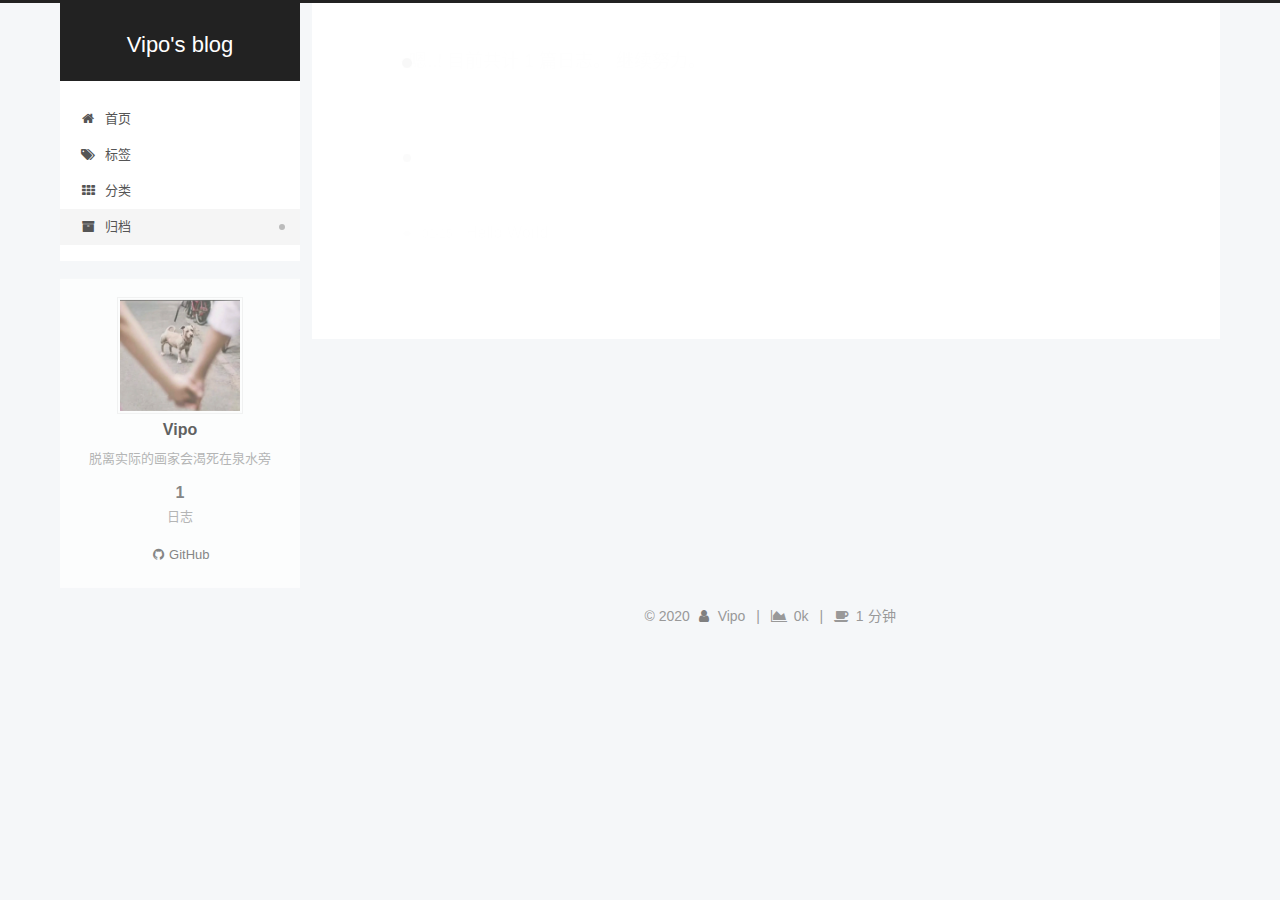
<file: archives/2020/index.html>
<!DOCTYPE html>
<html lang="zh-CN">
<head>
  <meta charset="UTF-8">
<meta name="viewport" content="width=device-width, initial-scale=1, maximum-scale=2">
<meta name="theme-color" content="#222">
<meta name="generator" content="Hexo 4.2.0">
  <link rel="apple-touch-icon" sizes="180x180" href="/images/apple-touch-icon-next.png">
  <link rel="icon" type="image/png" sizes="32x32" href="/images/f32.ico">
  <link rel="icon" type="image/png" sizes="16x16" href="/images/f16.ico">
  <link rel="mask-icon" href="/images/logo.svg" color="#222">

<link rel="stylesheet" href="/css/main.css">


<link rel="stylesheet" href="/lib/font-awesome/css/font-awesome.min.css">

<script id="hexo-configurations">
    var NexT = window.NexT || {};
    var CONFIG = {"hostname":"vipo-github.github.io","root":"/","scheme":"Pisces","version":"7.7.1","exturl":false,"sidebar":{"position":"left","display":"post","padding":18,"offset":12,"onmobile":false},"copycode":{"enable":false,"show_result":false,"style":null},"back2top":{"enable":true,"sidebar":true,"scrollpercent":true},"bookmark":{"enable":false,"color":"#222","save":"auto"},"fancybox":false,"mediumzoom":false,"lazyload":false,"pangu":false,"comments":{"style":"tabs","active":null,"storage":true,"lazyload":false,"nav":null},"algolia":{"hits":{"per_page":10},"labels":{"input_placeholder":"Search for Posts","hits_empty":"We didn't find any results for the search: ${query}","hits_stats":"${hits} results found in ${time} ms"}},"localsearch":{"enable":false,"trigger":"auto","top_n_per_article":1,"unescape":false,"preload":false},"motion":{"enable":true,"async":false,"transition":{"post_block":"fadeIn","post_header":"slideDownIn","post_body":"slideDownIn","coll_header":"slideLeftIn","sidebar":"slideUpIn"}}};
  </script>

  <meta name="description" content="脱离实际的画家会渴死在泉水旁">
<meta property="og:type" content="website">
<meta property="og:title" content="Vipo&#39;s blog">
<meta property="og:url" content="https://vipo-github.github.io/archives/2020/index.html">
<meta property="og:site_name" content="Vipo&#39;s blog">
<meta property="og:description" content="脱离实际的画家会渴死在泉水旁">
<meta property="og:locale" content="zh_CN">
<meta property="article:author" content="Vipo">
<meta name="twitter:card" content="summary">

<link rel="canonical" href="https://vipo-github.github.io/archives/2020/">


<script id="page-configurations">
  // https://hexo.io/docs/variables.html
  CONFIG.page = {
    sidebar: "",
    isHome: false,
    isPost: false
  };
</script>

  <title>归档 | Vipo's blog</title>
  






  <noscript>
  <style>
  .use-motion .brand,
  .use-motion .menu-item,
  .sidebar-inner,
  .use-motion .post-block,
  .use-motion .pagination,
  .use-motion .comments,
  .use-motion .post-header,
  .use-motion .post-body,
  .use-motion .collection-header { opacity: initial; }

  .use-motion .site-title,
  .use-motion .site-subtitle {
    opacity: initial;
    top: initial;
  }

  .use-motion .logo-line-before i { left: initial; }
  .use-motion .logo-line-after i { right: initial; }
  </style>
</noscript>

</head>

<body itemscope itemtype="http://schema.org/WebPage">
  <div class="container use-motion">
    <div class="headband"></div>

    <header class="header" itemscope itemtype="http://schema.org/WPHeader">
      <div class="header-inner"><div class="site-brand-container">
  <div class="site-nav-toggle">
    <div class="toggle" aria-label="切换导航栏">
      <span class="toggle-line toggle-line-first"></span>
      <span class="toggle-line toggle-line-middle"></span>
      <span class="toggle-line toggle-line-last"></span>
    </div>
  </div>

  <div class="site-meta">

    <div>
      <a href="/" class="brand" rel="start">
        <span class="logo-line-before"><i></i></span>
        <span class="site-title">Vipo's blog</span>
        <span class="logo-line-after"><i></i></span>
      </a>
    </div>
  </div>

  <div class="site-nav-right"></div>
</div>


<nav class="site-nav">
  
  <ul id="menu" class="menu">
        <li class="menu-item menu-item-home">

    <a href="/" rel="section"><i class="fa fa-fw fa-home"></i>首页</a>

  </li>
        <li class="menu-item menu-item-tags">

    <a href="/tags/" rel="section"><i class="fa fa-fw fa-tags"></i>标签</a>

  </li>
        <li class="menu-item menu-item-categories">

    <a href="/categories/" rel="section"><i class="fa fa-fw fa-th"></i>分类</a>

  </li>
        <li class="menu-item menu-item-archives">

    <a href="/archives/" rel="section"><i class="fa fa-fw fa-archive"></i>归档</a>

  </li>
  </ul>

</nav>
</div>
    </header>

    


    <main class="main">
      <div class="main-inner">
        <div class="content-wrap">
          

          <div class="content">
            

  
  
  
  <div class="post-block">
    <div class="posts-collapse">
      <div class="collection-title">
        <span class="collection-header">嗯..! 目前共计 1 篇日志。 继续努力。</span>
      </div>

      
    <div class="collection-year">
      <h1 class="collection-header">2020</h1>
    </div>

  <article itemscope itemtype="http://schema.org/Article">
    <header class="post-header">

      <div class="post-meta">
        <time itemprop="dateCreated"
              datetime="2020-02-15T07:39:30+08:00"
              content="2020-02-15">
          02-15
        </time>
      </div>

      <h2 class="post-title">
          <a class="post-title-link" href="/2020/02/15/hello-world/" itemprop="url">
            <span itemprop="name">Hello World</span>
          </a>
      </h2>

    </header>
  </article>


    </div>
  </div>
  
  
  

  



          </div>
          

<script>
  window.addEventListener('tabs:register', () => {
    let activeClass = CONFIG.comments.activeClass;
    if (CONFIG.comments.storage) {
      activeClass = localStorage.getItem('comments_active') || activeClass;
    }
    if (activeClass) {
      let activeTab = document.querySelector(`a[href="#comment-${activeClass}"]`);
      if (activeTab) {
        activeTab.click();
      }
    }
  });
  if (CONFIG.comments.storage) {
    window.addEventListener('tabs:click', event => {
      if (!event.target.matches('.tabs-comment .tab-content .tab-pane')) return;
      let commentClass = event.target.classList[1];
      localStorage.setItem('comments_active', commentClass);
    });
  }
</script>

        </div>
          
  
  <div class="toggle sidebar-toggle">
    <span class="toggle-line toggle-line-first"></span>
    <span class="toggle-line toggle-line-middle"></span>
    <span class="toggle-line toggle-line-last"></span>
  </div>

  <aside class="sidebar">
    <div class="sidebar-inner">

      <ul class="sidebar-nav motion-element">
        <li class="sidebar-nav-toc">
          文章目录
        </li>
        <li class="sidebar-nav-overview">
          站点概览
        </li>
      </ul>

      <!--noindex-->
      <div class="post-toc-wrap sidebar-panel">
      </div>
      <!--/noindex-->

      <div class="site-overview-wrap sidebar-panel">
        <div class="site-author motion-element" itemprop="author" itemscope itemtype="http://schema.org/Person">
    <img class="site-author-image" itemprop="image" alt="Vipo"
      src="/images/381BB804494C142A14ED80BC82AAB0E8.jpg">
  <p class="site-author-name" itemprop="name">Vipo</p>
  <div class="site-description" itemprop="description">脱离实际的画家会渴死在泉水旁</div>
</div>
<div class="site-state-wrap motion-element">
  <nav class="site-state">
      <div class="site-state-item site-state-posts">
          <a href="/archives/">
        
          <span class="site-state-item-count">1</span>
          <span class="site-state-item-name">日志</span>
        </a>
      </div>
  </nav>
</div>
  <div class="links-of-author motion-element">
      <span class="links-of-author-item">
        <a href="https://github.com/yourname" title="GitHub → https:&#x2F;&#x2F;github.com&#x2F;yourname" rel="noopener" target="_blank"><i class="fa fa-fw fa-github"></i>GitHub</a>
      </span>
  </div>



      </div>
        <div class="back-to-top motion-element">
          <i class="fa fa-arrow-up"></i>
          <span>0%</span>
        </div>

    </div>
  </aside>
  <div id="sidebar-dimmer"></div>


      </div>
    </main>

    <footer class="footer">
      <div class="footer-inner">
        

<div class="copyright">
  
  &copy; 
  <span itemprop="copyrightYear">2020</span>
  <span class="with-love">
    <i class="fa fa-user"></i>
  </span>
  <span class="author" itemprop="copyrightHolder">Vipo</span>
    <span class="post-meta-divider">|</span>
    <span class="post-meta-item-icon">
      <i class="fa fa-area-chart"></i>
    </span>
    <span title="站点总字数">0k</span>
    <span class="post-meta-divider">|</span>
    <span class="post-meta-item-icon">
      <i class="fa fa-coffee"></i>
    </span>
    <span title="站点阅读时长">1 分钟</span>
</div>

        








      </div>
    </footer>
  </div>

  
  <script src="/lib/anime.min.js"></script>
  <script src="/lib/velocity/velocity.min.js"></script>
  <script src="/lib/velocity/velocity.ui.min.js"></script>

<script src="/js/utils.js"></script>

<script src="/js/motion.js"></script>


<script src="/js/schemes/pisces.js"></script>


<script src="/js/next-boot.js"></script>




  















  

  

</body>
</html>
</file>
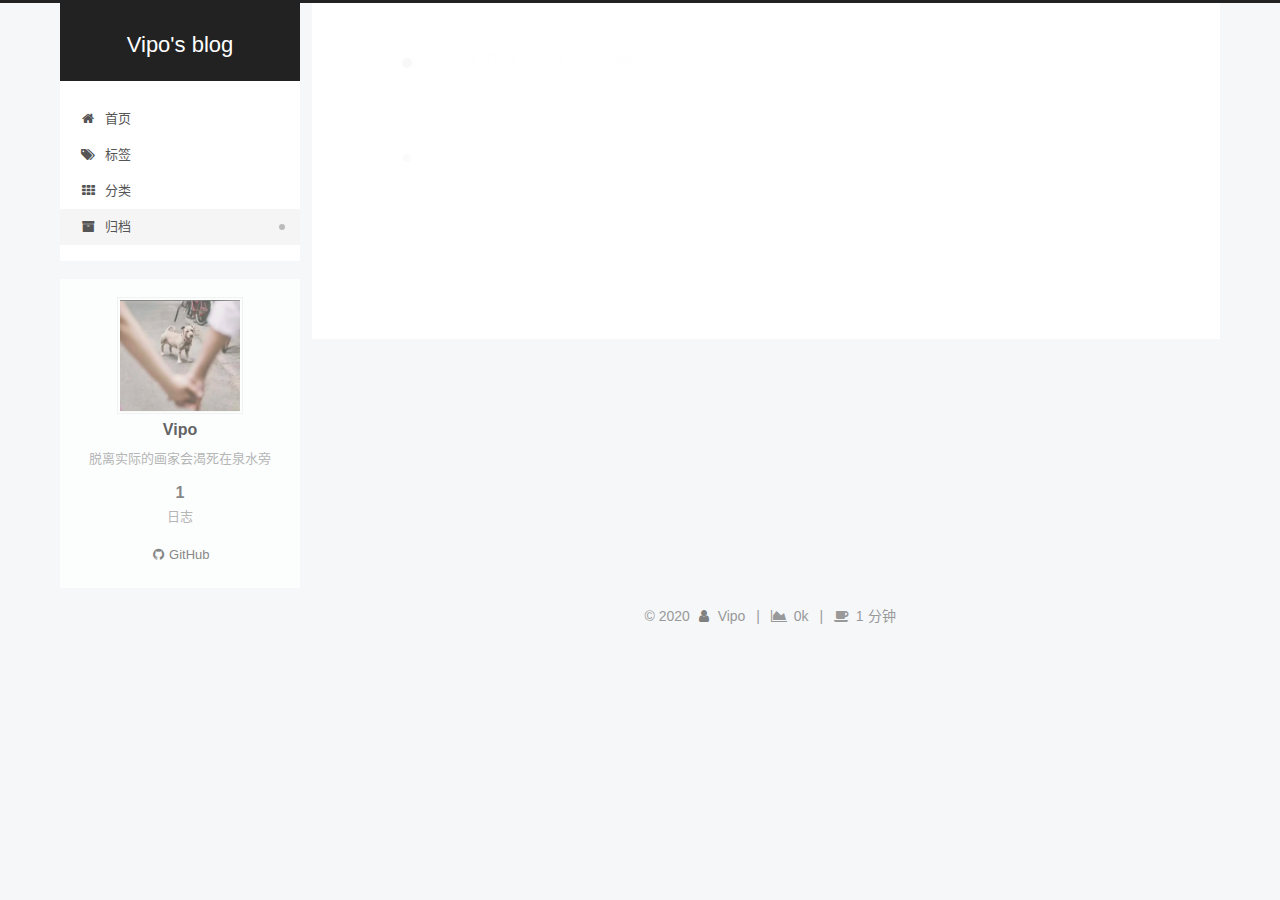
<file: archives/2020/02/index.html>
<!DOCTYPE html>
<html lang="zh-CN">
<head>
  <meta charset="UTF-8">
<meta name="viewport" content="width=device-width, initial-scale=1, maximum-scale=2">
<meta name="theme-color" content="#222">
<meta name="generator" content="Hexo 4.2.0">
  <link rel="apple-touch-icon" sizes="180x180" href="/images/apple-touch-icon-next.png">
  <link rel="icon" type="image/png" sizes="32x32" href="/images/f32.ico">
  <link rel="icon" type="image/png" sizes="16x16" href="/images/f16.ico">
  <link rel="mask-icon" href="/images/logo.svg" color="#222">

<link rel="stylesheet" href="/css/main.css">


<link rel="stylesheet" href="/lib/font-awesome/css/font-awesome.min.css">

<script id="hexo-configurations">
    var NexT = window.NexT || {};
    var CONFIG = {"hostname":"vipo-github.github.io","root":"/","scheme":"Pisces","version":"7.7.1","exturl":false,"sidebar":{"position":"left","display":"post","padding":18,"offset":12,"onmobile":false},"copycode":{"enable":false,"show_result":false,"style":null},"back2top":{"enable":true,"sidebar":true,"scrollpercent":true},"bookmark":{"enable":false,"color":"#222","save":"auto"},"fancybox":false,"mediumzoom":false,"lazyload":false,"pangu":false,"comments":{"style":"tabs","active":null,"storage":true,"lazyload":false,"nav":null},"algolia":{"hits":{"per_page":10},"labels":{"input_placeholder":"Search for Posts","hits_empty":"We didn't find any results for the search: ${query}","hits_stats":"${hits} results found in ${time} ms"}},"localsearch":{"enable":false,"trigger":"auto","top_n_per_article":1,"unescape":false,"preload":false},"motion":{"enable":true,"async":false,"transition":{"post_block":"fadeIn","post_header":"slideDownIn","post_body":"slideDownIn","coll_header":"slideLeftIn","sidebar":"slideUpIn"}}};
  </script>

  <meta name="description" content="脱离实际的画家会渴死在泉水旁">
<meta property="og:type" content="website">
<meta property="og:title" content="Vipo&#39;s blog">
<meta property="og:url" content="https://vipo-github.github.io/archives/2020/02/index.html">
<meta property="og:site_name" content="Vipo&#39;s blog">
<meta property="og:description" content="脱离实际的画家会渴死在泉水旁">
<meta property="og:locale" content="zh_CN">
<meta property="article:author" content="Vipo">
<meta name="twitter:card" content="summary">

<link rel="canonical" href="https://vipo-github.github.io/archives/2020/02/">


<script id="page-configurations">
  // https://hexo.io/docs/variables.html
  CONFIG.page = {
    sidebar: "",
    isHome: false,
    isPost: false
  };
</script>

  <title>归档 | Vipo's blog</title>
  






  <noscript>
  <style>
  .use-motion .brand,
  .use-motion .menu-item,
  .sidebar-inner,
  .use-motion .post-block,
  .use-motion .pagination,
  .use-motion .comments,
  .use-motion .post-header,
  .use-motion .post-body,
  .use-motion .collection-header { opacity: initial; }

  .use-motion .site-title,
  .use-motion .site-subtitle {
    opacity: initial;
    top: initial;
  }

  .use-motion .logo-line-before i { left: initial; }
  .use-motion .logo-line-after i { right: initial; }
  </style>
</noscript>

</head>

<body itemscope itemtype="http://schema.org/WebPage">
  <div class="container use-motion">
    <div class="headband"></div>

    <header class="header" itemscope itemtype="http://schema.org/WPHeader">
      <div class="header-inner"><div class="site-brand-container">
  <div class="site-nav-toggle">
    <div class="toggle" aria-label="切换导航栏">
      <span class="toggle-line toggle-line-first"></span>
      <span class="toggle-line toggle-line-middle"></span>
      <span class="toggle-line toggle-line-last"></span>
    </div>
  </div>

  <div class="site-meta">

    <div>
      <a href="/" class="brand" rel="start">
        <span class="logo-line-before"><i></i></span>
        <span class="site-title">Vipo's blog</span>
        <span class="logo-line-after"><i></i></span>
      </a>
    </div>
  </div>

  <div class="site-nav-right"></div>
</div>


<nav class="site-nav">
  
  <ul id="menu" class="menu">
        <li class="menu-item menu-item-home">

    <a href="/" rel="section"><i class="fa fa-fw fa-home"></i>首页</a>

  </li>
        <li class="menu-item menu-item-tags">

    <a href="/tags/" rel="section"><i class="fa fa-fw fa-tags"></i>标签</a>

  </li>
        <li class="menu-item menu-item-categories">

    <a href="/categories/" rel="section"><i class="fa fa-fw fa-th"></i>分类</a>

  </li>
        <li class="menu-item menu-item-archives">

    <a href="/archives/" rel="section"><i class="fa fa-fw fa-archive"></i>归档</a>

  </li>
  </ul>

</nav>
</div>
    </header>

    


    <main class="main">
      <div class="main-inner">
        <div class="content-wrap">
          

          <div class="content">
            

  
  
  
  <div class="post-block">
    <div class="posts-collapse">
      <div class="collection-title">
        <span class="collection-header">嗯..! 目前共计 1 篇日志。 继续努力。</span>
      </div>

      
    <div class="collection-year">
      <h1 class="collection-header">2020</h1>
    </div>

  <article itemscope itemtype="http://schema.org/Article">
    <header class="post-header">

      <div class="post-meta">
        <time itemprop="dateCreated"
              datetime="2020-02-15T07:39:30+08:00"
              content="2020-02-15">
          02-15
        </time>
      </div>

      <h2 class="post-title">
          <a class="post-title-link" href="/2020/02/15/hello-world/" itemprop="url">
            <span itemprop="name">Hello World</span>
          </a>
      </h2>

    </header>
  </article>


    </div>
  </div>
  
  
  

  



          </div>
          

<script>
  window.addEventListener('tabs:register', () => {
    let activeClass = CONFIG.comments.activeClass;
    if (CONFIG.comments.storage) {
      activeClass = localStorage.getItem('comments_active') || activeClass;
    }
    if (activeClass) {
      let activeTab = document.querySelector(`a[href="#comment-${activeClass}"]`);
      if (activeTab) {
        activeTab.click();
      }
    }
  });
  if (CONFIG.comments.storage) {
    window.addEventListener('tabs:click', event => {
      if (!event.target.matches('.tabs-comment .tab-content .tab-pane')) return;
      let commentClass = event.target.classList[1];
      localStorage.setItem('comments_active', commentClass);
    });
  }
</script>

        </div>
          
  
  <div class="toggle sidebar-toggle">
    <span class="toggle-line toggle-line-first"></span>
    <span class="toggle-line toggle-line-middle"></span>
    <span class="toggle-line toggle-line-last"></span>
  </div>

  <aside class="sidebar">
    <div class="sidebar-inner">

      <ul class="sidebar-nav motion-element">
        <li class="sidebar-nav-toc">
          文章目录
        </li>
        <li class="sidebar-nav-overview">
          站点概览
        </li>
      </ul>

      <!--noindex-->
      <div class="post-toc-wrap sidebar-panel">
      </div>
      <!--/noindex-->

      <div class="site-overview-wrap sidebar-panel">
        <div class="site-author motion-element" itemprop="author" itemscope itemtype="http://schema.org/Person">
    <img class="site-author-image" itemprop="image" alt="Vipo"
      src="/images/381BB804494C142A14ED80BC82AAB0E8.jpg">
  <p class="site-author-name" itemprop="name">Vipo</p>
  <div class="site-description" itemprop="description">脱离实际的画家会渴死在泉水旁</div>
</div>
<div class="site-state-wrap motion-element">
  <nav class="site-state">
      <div class="site-state-item site-state-posts">
          <a href="/archives/">
        
          <span class="site-state-item-count">1</span>
          <span class="site-state-item-name">日志</span>
        </a>
      </div>
  </nav>
</div>
  <div class="links-of-author motion-element">
      <span class="links-of-author-item">
        <a href="https://github.com/yourname" title="GitHub → https:&#x2F;&#x2F;github.com&#x2F;yourname" rel="noopener" target="_blank"><i class="fa fa-fw fa-github"></i>GitHub</a>
      </span>
  </div>



      </div>
        <div class="back-to-top motion-element">
          <i class="fa fa-arrow-up"></i>
          <span>0%</span>
        </div>

    </div>
  </aside>
  <div id="sidebar-dimmer"></div>


      </div>
    </main>

    <footer class="footer">
      <div class="footer-inner">
        

<div class="copyright">
  
  &copy; 
  <span itemprop="copyrightYear">2020</span>
  <span class="with-love">
    <i class="fa fa-user"></i>
  </span>
  <span class="author" itemprop="copyrightHolder">Vipo</span>
    <span class="post-meta-divider">|</span>
    <span class="post-meta-item-icon">
      <i class="fa fa-area-chart"></i>
    </span>
    <span title="站点总字数">0k</span>
    <span class="post-meta-divider">|</span>
    <span class="post-meta-item-icon">
      <i class="fa fa-coffee"></i>
    </span>
    <span title="站点阅读时长">1 分钟</span>
</div>

        








      </div>
    </footer>
  </div>

  
  <script src="/lib/anime.min.js"></script>
  <script src="/lib/velocity/velocity.min.js"></script>
  <script src="/lib/velocity/velocity.ui.min.js"></script>

<script src="/js/utils.js"></script>

<script src="/js/motion.js"></script>


<script src="/js/schemes/pisces.js"></script>


<script src="/js/next-boot.js"></script>




  















  

  

</body>
</html>
</file>
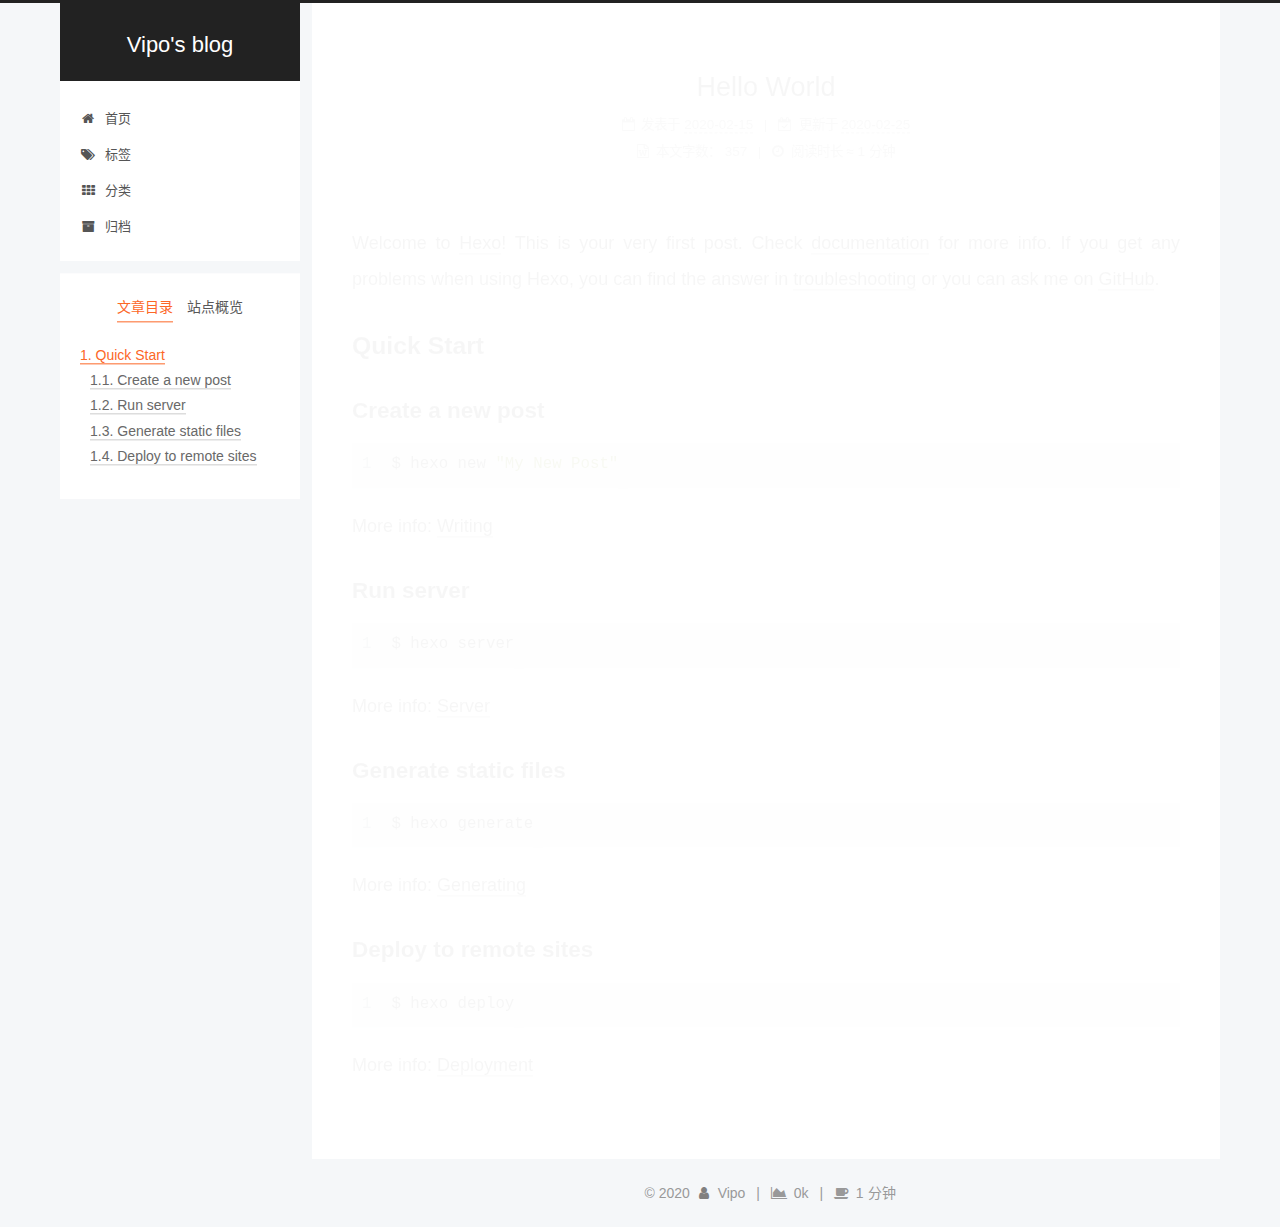
<file: 2020/02/15/hello-world/index.html>
<!DOCTYPE html>
<html lang="zh-CN">
<head>
  <meta charset="UTF-8">
<meta name="viewport" content="width=device-width, initial-scale=1, maximum-scale=2">
<meta name="theme-color" content="#222">
<meta name="generator" content="Hexo 4.2.0">
  <link rel="apple-touch-icon" sizes="180x180" href="/images/apple-touch-icon-next.png">
  <link rel="icon" type="image/png" sizes="32x32" href="/images/f32.ico">
  <link rel="icon" type="image/png" sizes="16x16" href="/images/f16.ico">
  <link rel="mask-icon" href="/images/logo.svg" color="#222">

<link rel="stylesheet" href="/css/main.css">


<link rel="stylesheet" href="/lib/font-awesome/css/font-awesome.min.css">

<script id="hexo-configurations">
    var NexT = window.NexT || {};
    var CONFIG = {"hostname":"vipo-github.github.io","root":"/","scheme":"Pisces","version":"7.7.1","exturl":false,"sidebar":{"position":"left","display":"post","padding":18,"offset":12,"onmobile":false},"copycode":{"enable":false,"show_result":false,"style":null},"back2top":{"enable":true,"sidebar":true,"scrollpercent":true},"bookmark":{"enable":false,"color":"#222","save":"auto"},"fancybox":false,"mediumzoom":false,"lazyload":false,"pangu":false,"comments":{"style":"tabs","active":null,"storage":true,"lazyload":false,"nav":null},"algolia":{"hits":{"per_page":10},"labels":{"input_placeholder":"Search for Posts","hits_empty":"We didn't find any results for the search: ${query}","hits_stats":"${hits} results found in ${time} ms"}},"localsearch":{"enable":false,"trigger":"auto","top_n_per_article":1,"unescape":false,"preload":false},"motion":{"enable":true,"async":false,"transition":{"post_block":"fadeIn","post_header":"slideDownIn","post_body":"slideDownIn","coll_header":"slideLeftIn","sidebar":"slideUpIn"}}};
  </script>

  <meta name="description" content="Welcome to Hexo! This is your very first post. Check documentation for more info. If you get any problems when using Hexo, you can find the answer in troubleshooting or you can ask me on GitHub. Quick">
<meta property="og:type" content="article">
<meta property="og:title" content="Hello World">
<meta property="og:url" content="https://vipo-github.github.io/2020/02/15/hello-world/index.html">
<meta property="og:site_name" content="Vipo&#39;s blog">
<meta property="og:description" content="Welcome to Hexo! This is your very first post. Check documentation for more info. If you get any problems when using Hexo, you can find the answer in troubleshooting or you can ask me on GitHub. Quick">
<meta property="og:locale" content="zh_CN">
<meta property="article:published_time" content="2020-02-14T23:39:30.930Z">
<meta property="article:modified_time" content="2020-02-25T10:12:29.583Z">
<meta property="article:author" content="Vipo">
<meta name="twitter:card" content="summary">

<link rel="canonical" href="https://vipo-github.github.io/2020/02/15/hello-world/">


<script id="page-configurations">
  // https://hexo.io/docs/variables.html
  CONFIG.page = {
    sidebar: "",
    isHome: false,
    isPost: true
  };
</script>

  <title>Hello World | Vipo's blog</title>
  






  <noscript>
  <style>
  .use-motion .brand,
  .use-motion .menu-item,
  .sidebar-inner,
  .use-motion .post-block,
  .use-motion .pagination,
  .use-motion .comments,
  .use-motion .post-header,
  .use-motion .post-body,
  .use-motion .collection-header { opacity: initial; }

  .use-motion .site-title,
  .use-motion .site-subtitle {
    opacity: initial;
    top: initial;
  }

  .use-motion .logo-line-before i { left: initial; }
  .use-motion .logo-line-after i { right: initial; }
  </style>
</noscript>

</head>

<body itemscope itemtype="http://schema.org/WebPage">
  <div class="container use-motion">
    <div class="headband"></div>

    <header class="header" itemscope itemtype="http://schema.org/WPHeader">
      <div class="header-inner"><div class="site-brand-container">
  <div class="site-nav-toggle">
    <div class="toggle" aria-label="切换导航栏">
      <span class="toggle-line toggle-line-first"></span>
      <span class="toggle-line toggle-line-middle"></span>
      <span class="toggle-line toggle-line-last"></span>
    </div>
  </div>

  <div class="site-meta">

    <div>
      <a href="/" class="brand" rel="start">
        <span class="logo-line-before"><i></i></span>
        <span class="site-title">Vipo's blog</span>
        <span class="logo-line-after"><i></i></span>
      </a>
    </div>
  </div>

  <div class="site-nav-right"></div>
</div>


<nav class="site-nav">
  
  <ul id="menu" class="menu">
        <li class="menu-item menu-item-home">

    <a href="/" rel="section"><i class="fa fa-fw fa-home"></i>首页</a>

  </li>
        <li class="menu-item menu-item-tags">

    <a href="/tags/" rel="section"><i class="fa fa-fw fa-tags"></i>标签</a>

  </li>
        <li class="menu-item menu-item-categories">

    <a href="/categories/" rel="section"><i class="fa fa-fw fa-th"></i>分类</a>

  </li>
        <li class="menu-item menu-item-archives">

    <a href="/archives/" rel="section"><i class="fa fa-fw fa-archive"></i>归档</a>

  </li>
  </ul>

</nav>
</div>
    </header>

    


    <main class="main">
      <div class="main-inner">
        <div class="content-wrap">
          

          <div class="content">
            

  <div class="posts-expand">
      
  
  
  <article itemscope itemtype="http://schema.org/Article" class="post-block " lang="zh-CN">
    <link itemprop="mainEntityOfPage" href="https://vipo-github.github.io/2020/02/15/hello-world/">

    <span hidden itemprop="author" itemscope itemtype="http://schema.org/Person">
      <meta itemprop="image" content="/images/381BB804494C142A14ED80BC82AAB0E8.jpg">
      <meta itemprop="name" content="Vipo">
      <meta itemprop="description" content="脱离实际的画家会渴死在泉水旁">
    </span>

    <span hidden itemprop="publisher" itemscope itemtype="http://schema.org/Organization">
      <meta itemprop="name" content="Vipo's blog">
    </span>
      <header class="post-header">
        <h1 class="post-title" itemprop="name headline">
          Hello World
        </h1>

        <div class="post-meta">
            <span class="post-meta-item">
              <span class="post-meta-item-icon">
                <i class="fa fa-calendar-o"></i>
              </span>
              <span class="post-meta-item-text">发表于</span>

              <time title="创建时间：2020-02-15 07:39:30" itemprop="dateCreated datePublished" datetime="2020-02-15T07:39:30+08:00">2020-02-15</time>
            </span>
              <span class="post-meta-item">
                <span class="post-meta-item-icon">
                  <i class="fa fa-calendar-check-o"></i>
                </span>
                <span class="post-meta-item-text">更新于</span>
                <time title="修改时间：2020-02-25 18:12:29" itemprop="dateModified" datetime="2020-02-25T18:12:29+08:00">2020-02-25</time>
              </span>

          <br>
            <span class="post-meta-item" title="本文字数">
              <span class="post-meta-item-icon">
                <i class="fa fa-file-word-o"></i>
              </span>
                <span class="post-meta-item-text">本文字数：</span>
              <span>357</span>
            </span>
            <span class="post-meta-item" title="阅读时长">
              <span class="post-meta-item-icon">
                <i class="fa fa-clock-o"></i>
              </span>
                <span class="post-meta-item-text">阅读时长 &asymp;</span>
              <span>1 分钟</span>
            </span>

        </div>
      </header>

    
    
    
    <div class="post-body" itemprop="articleBody">

      
        <p>Welcome to <a href="https://hexo.io/" target="_blank" rel="noopener">Hexo</a>! This is your very first post. Check <a href="https://hexo.io/docs/" target="_blank" rel="noopener">documentation</a> for more info. If you get any problems when using Hexo, you can find the answer in <a href="https://hexo.io/docs/troubleshooting.html" target="_blank" rel="noopener">troubleshooting</a> or you can ask me on <a href="https://github.com/hexojs/hexo/issues" target="_blank" rel="noopener">GitHub</a>.</p>
<h2 id="Quick-Start"><a href="#Quick-Start" class="headerlink" title="Quick Start"></a>Quick Start</h2><h3 id="Create-a-new-post"><a href="#Create-a-new-post" class="headerlink" title="Create a new post"></a>Create a new post</h3><figure class="highlight bash"><table><tr><td class="gutter"><pre><span class="line">1</span><br></pre></td><td class="code"><pre><span class="line">$ hexo new <span class="string">"My New Post"</span></span><br></pre></td></tr></table></figure>

<p>More info: <a href="https://hexo.io/docs/writing.html" target="_blank" rel="noopener">Writing</a></p>
<h3 id="Run-server"><a href="#Run-server" class="headerlink" title="Run server"></a>Run server</h3><figure class="highlight bash"><table><tr><td class="gutter"><pre><span class="line">1</span><br></pre></td><td class="code"><pre><span class="line">$ hexo server</span><br></pre></td></tr></table></figure>

<p>More info: <a href="https://hexo.io/docs/server.html" target="_blank" rel="noopener">Server</a></p>
<h3 id="Generate-static-files"><a href="#Generate-static-files" class="headerlink" title="Generate static files"></a>Generate static files</h3><figure class="highlight bash"><table><tr><td class="gutter"><pre><span class="line">1</span><br></pre></td><td class="code"><pre><span class="line">$ hexo generate</span><br></pre></td></tr></table></figure>

<p>More info: <a href="https://hexo.io/docs/generating.html" target="_blank" rel="noopener">Generating</a></p>
<h3 id="Deploy-to-remote-sites"><a href="#Deploy-to-remote-sites" class="headerlink" title="Deploy to remote sites"></a>Deploy to remote sites</h3><figure class="highlight bash"><table><tr><td class="gutter"><pre><span class="line">1</span><br></pre></td><td class="code"><pre><span class="line">$ hexo deploy</span><br></pre></td></tr></table></figure>

<p>More info: <a href="https://hexo.io/docs/one-command-deployment.html" target="_blank" rel="noopener">Deployment</a></p>

    </div>

    
    
    

      <footer class="post-footer">

        


        
      </footer>
    
  </article>
  
  
  

  </div>


          </div>
          

<script>
  window.addEventListener('tabs:register', () => {
    let activeClass = CONFIG.comments.activeClass;
    if (CONFIG.comments.storage) {
      activeClass = localStorage.getItem('comments_active') || activeClass;
    }
    if (activeClass) {
      let activeTab = document.querySelector(`a[href="#comment-${activeClass}"]`);
      if (activeTab) {
        activeTab.click();
      }
    }
  });
  if (CONFIG.comments.storage) {
    window.addEventListener('tabs:click', event => {
      if (!event.target.matches('.tabs-comment .tab-content .tab-pane')) return;
      let commentClass = event.target.classList[1];
      localStorage.setItem('comments_active', commentClass);
    });
  }
</script>

        </div>
          
  
  <div class="toggle sidebar-toggle">
    <span class="toggle-line toggle-line-first"></span>
    <span class="toggle-line toggle-line-middle"></span>
    <span class="toggle-line toggle-line-last"></span>
  </div>

  <aside class="sidebar">
    <div class="sidebar-inner">

      <ul class="sidebar-nav motion-element">
        <li class="sidebar-nav-toc">
          文章目录
        </li>
        <li class="sidebar-nav-overview">
          站点概览
        </li>
      </ul>

      <!--noindex-->
      <div class="post-toc-wrap sidebar-panel">
          <div class="post-toc motion-element"><ol class="nav"><li class="nav-item nav-level-2"><a class="nav-link" href="#Quick-Start"><span class="nav-number">1.</span> <span class="nav-text">Quick Start</span></a><ol class="nav-child"><li class="nav-item nav-level-3"><a class="nav-link" href="#Create-a-new-post"><span class="nav-number">1.1.</span> <span class="nav-text">Create a new post</span></a></li><li class="nav-item nav-level-3"><a class="nav-link" href="#Run-server"><span class="nav-number">1.2.</span> <span class="nav-text">Run server</span></a></li><li class="nav-item nav-level-3"><a class="nav-link" href="#Generate-static-files"><span class="nav-number">1.3.</span> <span class="nav-text">Generate static files</span></a></li><li class="nav-item nav-level-3"><a class="nav-link" href="#Deploy-to-remote-sites"><span class="nav-number">1.4.</span> <span class="nav-text">Deploy to remote sites</span></a></li></ol></li></ol></div>
      </div>
      <!--/noindex-->

      <div class="site-overview-wrap sidebar-panel">
        <div class="site-author motion-element" itemprop="author" itemscope itemtype="http://schema.org/Person">
    <img class="site-author-image" itemprop="image" alt="Vipo"
      src="/images/381BB804494C142A14ED80BC82AAB0E8.jpg">
  <p class="site-author-name" itemprop="name">Vipo</p>
  <div class="site-description" itemprop="description">脱离实际的画家会渴死在泉水旁</div>
</div>
<div class="site-state-wrap motion-element">
  <nav class="site-state">
      <div class="site-state-item site-state-posts">
          <a href="/archives/">
        
          <span class="site-state-item-count">1</span>
          <span class="site-state-item-name">日志</span>
        </a>
      </div>
  </nav>
</div>
  <div class="links-of-author motion-element">
      <span class="links-of-author-item">
        <a href="https://github.com/yourname" title="GitHub → https:&#x2F;&#x2F;github.com&#x2F;yourname" rel="noopener" target="_blank"><i class="fa fa-fw fa-github"></i>GitHub</a>
      </span>
  </div>



      </div>
        <div class="back-to-top motion-element">
          <i class="fa fa-arrow-up"></i>
          <span>0%</span>
        </div>

    </div>
  </aside>
  <div id="sidebar-dimmer"></div>


      </div>
    </main>

    <footer class="footer">
      <div class="footer-inner">
        

<div class="copyright">
  
  &copy; 
  <span itemprop="copyrightYear">2020</span>
  <span class="with-love">
    <i class="fa fa-user"></i>
  </span>
  <span class="author" itemprop="copyrightHolder">Vipo</span>
    <span class="post-meta-divider">|</span>
    <span class="post-meta-item-icon">
      <i class="fa fa-area-chart"></i>
    </span>
    <span title="站点总字数">0k</span>
    <span class="post-meta-divider">|</span>
    <span class="post-meta-item-icon">
      <i class="fa fa-coffee"></i>
    </span>
    <span title="站点阅读时长">1 分钟</span>
</div>

        








      </div>
    </footer>
  </div>

  
  <script src="/lib/anime.min.js"></script>
  <script src="/lib/velocity/velocity.min.js"></script>
  <script src="/lib/velocity/velocity.ui.min.js"></script>

<script src="/js/utils.js"></script>

<script src="/js/motion.js"></script>


<script src="/js/schemes/pisces.js"></script>


<script src="/js/next-boot.js"></script>




  















  

  

</body>
</html>
</file>
<file: css/main.css>
html {
  line-height: 1.15; /* 1 */
  -webkit-text-size-adjust: 100%; /* 2 */
}
body {
  margin: 0;
}
main {
  display: block;
}
h1 {
  font-size: 2em;
  margin: 0.67em 0;
}
hr {
  box-sizing: content-box; /* 1 */
  height: 0; /* 1 */
  overflow: visible; /* 2 */
}
pre {
  font-family: monospace, monospace; /* 1 */
  font-size: 1em; /* 2 */
}
a {
  background: transparent;
}
abbr[title] {
  border-bottom: none; /* 1 */
  text-decoration: underline; /* 2 */
  text-decoration: underline dotted; /* 2 */
}
b,
strong {
  font-weight: bolder;
}
code,
kbd,
samp {
  font-family: monospace, monospace; /* 1 */
  font-size: 1em; /* 2 */
}
small {
  font-size: 80%;
}
sub,
sup {
  font-size: 75%;
  line-height: 0;
  position: relative;
  vertical-align: baseline;
}
sub {
  bottom: -0.25em;
}
sup {
  top: -0.5em;
}
img {
  border-style: none;
}
button,
input,
optgroup,
select,
textarea {
  font-family: inherit; /* 1 */
  font-size: 100%; /* 1 */
  line-height: 1.15; /* 1 */
  margin: 0; /* 2 */
}
button,
input {
/* 1 */
  overflow: visible;
}
button,
select {
/* 1 */
  text-transform: none;
}
button,
[type='button'],
[type='reset'],
[type='submit'] {
  -webkit-appearance: button;
}
button::-moz-focus-inner,
[type='button']::-moz-focus-inner,
[type='reset']::-moz-focus-inner,
[type='submit']::-moz-focus-inner {
  border-style: none;
  padding: 0;
}
button:-moz-focusring,
[type='button']:-moz-focusring,
[type='reset']:-moz-focusring,
[type='submit']:-moz-focusring {
  outline: 1px dotted ButtonText;
}
fieldset {
  padding: 0.35em 0.75em 0.625em;
}
legend {
  box-sizing: border-box; /* 1 */
  color: inherit; /* 2 */
  display: table; /* 1 */
  max-width: 100%; /* 1 */
  padding: 0; /* 3 */
  white-space: normal; /* 1 */
}
progress {
  vertical-align: baseline;
}
textarea {
  overflow: auto;
}
[type='checkbox'],
[type='radio'] {
  box-sizing: border-box; /* 1 */
  padding: 0; /* 2 */
}
[type='number']::-webkit-inner-spin-button,
[type='number']::-webkit-outer-spin-button {
  height: auto;
}
[type='search'] {
  outline-offset: -2px; /* 2 */
  -webkit-appearance: textfield; /* 1 */
}
[type='search']::-webkit-search-decoration {
  -webkit-appearance: none;
}
::-webkit-file-upload-button {
  font: inherit; /* 2 */
  -webkit-appearance: button; /* 1 */
}
details {
  display: block;
}
summary {
  display: list-item;
}
template {
  display: none;
}
[hidden] {
  display: none;
}
::selection {
  background: #262a30;
  color: #fff;
}
html,
body {
  height: 100%;
}
body {
  background: #f5f7f9;
  color: #555;
  font-family: 'Lato', "PingFang SC", "Microsoft YaHei", sans-serif;
  font-size: 1em;
  line-height: 2;
}
@media (max-width: 991px) {
  body {
    padding-left: 0 !important;
    padding-right: 0 !important;
  }
}
h1,
h2,
h3,
h4,
h5,
h6 {
  font-family: 'Lato', "PingFang SC", "Microsoft YaHei", sans-serif;
  font-weight: bold;
  line-height: 1.5;
  margin: 20px 0 15px;
}
h1 {
  font-size: 1.5em;
}
h2 {
  font-size: 1.375em;
}
h3 {
  font-size: 1.25em;
}
h4 {
  font-size: 1.125em;
}
h5 {
  font-size: 1em;
}
h6 {
  font-size: 0.875em;
}
p {
  margin: 0 0 20px 0;
}
a,
span.exturl {
  border-bottom: 1px solid #999;
  color: #555;
  outline: 0;
  text-decoration: none;
  overflow-wrap: break-word;
  word-wrap: break-word;
  cursor: pointer;
}
a:hover,
span.exturl:hover {
  border-bottom-color: #222;
  color: #222;
}
iframe,
img,
video {
  display: block;
  margin-left: auto;
  margin-right: auto;
  max-width: 100%;
}
hr {
  background-color: #ddd;
  background-image: repeating-linear-gradient(-45deg, #fff, #fff 4px, transparent 4px, transparent 8px);
  border: 0;
  height: 3px;
  margin: 40px 0;
}
blockquote {
  border-left: 4px solid #ddd;
  color: #666;
  margin: 0;
  padding: 0 15px;
}
blockquote cite::before {
  content: '-';
  padding: 0 5px;
}
dt {
  font-weight: 700;
}
dd {
  margin: 0;
  padding: 0;
}
kbd {
  background-color: #f5f5f5;
  background-image: linear-gradient(#eee, #fff, #eee);
  border: 1px solid #ccc;
  border-radius: 0.2em;
  box-shadow: 0.1em 0.1em 0.2em rgba(0,0,0,0.1);
  font-family: inherit;
  padding: 0.1em 0.3em;
  white-space: nowrap;
}
.table-container {
  overflow: auto;
}
table {
  border-collapse: collapse;
  border-spacing: 0;
  font-size: 0.875em;
  margin: 0 0 20px 0;
  width: 100%;
}
tbody tr:nth-of-type(odd) {
  background: #f9f9f9;
}
tbody tr:hover {
  background: #f5f5f5;
}
caption,
th,
td {
  font-weight: normal;
  padding: 8px;
  text-align: left;
  vertical-align: middle;
}
th,
td {
  border: 1px solid #ddd;
  border-bottom: 3px solid #ddd;
}
th {
  font-weight: 700;
  padding-bottom: 10px;
}
td {
  border-bottom-width: 1px;
}
.btn {
  background: #fff;
  border: 2px solid #555;
  border-radius: 2px;
  color: #555;
  display: inline-block;
  font-size: 0.875em;
  line-height: 2;
  padding: 0 20px;
  text-decoration: none;
  transition-property: background-color;
  transition-delay: 0s;
  transition-duration: 0.2s;
  transition-timing-function: ease-in-out;
}
.btn:hover {
  background: #222;
  border-color: #222;
  color: #fff;
}
.btn + .btn {
  margin: 0 0 8px 8px;
}
.btn .fa-fw {
  text-align: left;
  width: 1.285714285714286em;
}
.toggle {
  line-height: 0;
}
.toggle .toggle-line {
  background: #fff;
  display: inline-block;
  height: 2px;
  left: 0;
  position: relative;
  top: 0;
  transition: all 0.4s;
  vertical-align: top;
  width: 100%;
}
.toggle .toggle-line:not(:first-child) {
  margin-top: 3px;
}
.toggle.toggle-arrow .toggle-line-first {
  left: 50%;
  top: 2px;
  transform: rotate(45deg);
  width: 50%;
}
.toggle.toggle-arrow .toggle-line-middle {
  left: 2px;
  width: 90%;
}
.toggle.toggle-arrow .toggle-line-last {
  left: 50%;
  top: -2px;
  transform: rotate(-45deg);
  width: 50%;
}
.toggle.toggle-close .toggle-line-first {
  transform: rotate(-45deg);
  top: 5px;
}
.toggle.toggle-close .toggle-line-middle {
  opacity: 0;
}
.toggle.toggle-close .toggle-line-last {
  transform: rotate(45deg);
  top: -5px;
}
.highlight,
pre {
  background: #f7f7f7;
  color: #4d4d4c;
  line-height: 1.6;
  margin: 0 auto 20px;
}
pre,
code {
  font-family: consolas, Menlo, monospace, "PingFang SC", "Microsoft YaHei";
}
code {
  background: #eee;
  border-radius: 3px;
  color: #555;
  padding: 2px 4px;
  overflow-wrap: break-word;
  word-wrap: break-word;
}
.highlight *::selection {
  background: #d6d6d6;
}
.highlight pre {
  border: 0;
  margin: 0;
  padding: 10px 0;
}
.highlight table {
  border: 0;
  margin: 0;
  width: auto;
}
.highlight td {
  border: 0;
  padding: 0;
}
.highlight figcaption {
  background: #eee;
  color: #4d4d4c;
  font-size: 0.875em;
  line-height: 1.2;
  padding: 0.5em;
}
.highlight figcaption::before,
.highlight figcaption::after {
  content: ' ';
  display: table;
}
.highlight figcaption::after {
  clear: both;
}
.highlight figcaption a {
  color: #4d4d4c;
  float: right;
}
.highlight figcaption a:hover {
  border-bottom-color: #4d4d4c;
}
.highlight .gutter {
  -moz-user-select: none;
  -ms-user-select: none;
  -webkit-user-select: none;
  user-select: none;
}
.highlight .gutter pre {
  background: #eff2f3;
  color: #869194;
  padding-left: 10px;
  padding-right: 10px;
  text-align: right;
}
.highlight .code pre {
  background: #f7f7f7;
  padding-left: 10px;
  width: 100%;
}
.gist table {
  width: auto;
}
.gist table td {
  border: 0;
}
pre {
  overflow: auto;
  padding: 10px;
}
pre code {
  background: none;
  color: #4d4d4c;
  font-size: 0.875em;
  padding: 0;
  text-shadow: none;
}
pre .deletion {
  background: #fdd;
}
pre .addition {
  background: #dfd;
}
pre .meta {
  color: #eab700;
  -moz-user-select: none;
  -ms-user-select: none;
  -webkit-user-select: none;
  user-select: none;
}
pre .comment {
  color: #8e908c;
}
pre .variable,
pre .attribute,
pre .tag,
pre .name,
pre .regexp,
pre .ruby .constant,
pre .xml .tag .title,
pre .xml .pi,
pre .xml .doctype,
pre .html .doctype,
pre .css .id,
pre .css .class,
pre .css .pseudo {
  color: #c82829;
}
pre .number,
pre .preprocessor,
pre .built_in,
pre .builtin-name,
pre .literal,
pre .params,
pre .constant,
pre .command {
  color: #f5871f;
}
pre .ruby .class .title,
pre .css .rules .attribute,
pre .string,
pre .symbol,
pre .value,
pre .inheritance,
pre .header,
pre .ruby .symbol,
pre .xml .cdata,
pre .special,
pre .formula {
  color: #718c00;
}
pre .title,
pre .css .hexcolor {
  color: #3e999f;
}
pre .function,
pre .python .decorator,
pre .python .title,
pre .ruby .function .title,
pre .ruby .title .keyword,
pre .perl .sub,
pre .javascript .title,
pre .coffeescript .title {
  color: #4271ae;
}
pre .keyword,
pre .javascript .function {
  color: #8959a8;
}
.blockquote-center {
  border-left: none;
  margin: 40px 0;
  padding: 0;
  position: relative;
  text-align: center;
}
.blockquote-center::before,
.blockquote-center::after {
  background-repeat: no-repeat;
  background-size: 22px 22px;
  content: ' ';
  display: block;
  height: 24px;
  opacity: 0.2;
  position: absolute;
  width: 100%;
}
.blockquote-center::before {
  background-image: url("../images/quote-l.svg");
  background-position: 0 -6px;
  border-top: 1px solid #ccc;
  top: -20px;
}
.blockquote-center::after {
  background-image: url("../images/quote-r.svg");
  background-position: 100% 8px;
  border-bottom: 1px solid #ccc;
  bottom: -20px;
}
.blockquote-center p,
.blockquote-center div {
  text-align: center;
}
.post-body .group-picture img {
  margin: 0 auto;
  padding: 0 3px;
}
.group-picture-row {
  margin-bottom: 6px;
  overflow: hidden;
}
.group-picture-column {
  float: left;
  margin-bottom: 10px;
}
.post-body .label {
  display: inline;
  padding: 0 2px;
}
.post-body .label.default {
  background: #f0f0f0;
}
.post-body .label.primary {
  background: #efe6f7;
}
.post-body .label.info {
  background: #e5f2f8;
}
.post-body .label.success {
  background: #e7f4e9;
}
.post-body .label.warning {
  background: #fcf6e1;
}
.post-body .label.danger {
  background: #fae8eb;
}
.post-body .tabs {
  margin-bottom: 20px;
}
.post-body .tabs,
.tabs-comment {
  display: block;
  padding-top: 10px;
  position: relative;
}
.post-body .tabs ul.nav-tabs,
.tabs-comment ul.nav-tabs {
  display: flex;
  flex-wrap: wrap;
  margin: 0;
  margin-bottom: -1px;
  padding: 0;
}
@media (max-width: 413px) {
  .post-body .tabs ul.nav-tabs,
  .tabs-comment ul.nav-tabs {
    display: block;
    margin-bottom: 5px;
  }
}
.post-body .tabs ul.nav-tabs li.tab,
.tabs-comment ul.nav-tabs li.tab {
  background: #fff;
  border-bottom: 1px solid #ddd;
  border-left: 1px solid transparent;
  border-right: 1px solid transparent;
  border-top: 3px solid transparent;
  flex-grow: 1;
  list-style-type: none;
  border-radius: 0 0 0 0;
}
@media (max-width: 413px) {
  .post-body .tabs ul.nav-tabs li.tab,
  .tabs-comment ul.nav-tabs li.tab {
    border-bottom: 1px solid transparent;
    border-left: 3px solid transparent;
    border-right: 1px solid transparent;
    border-top: 1px solid transparent;
  }
}
@media (max-width: 413px) {
  .post-body .tabs ul.nav-tabs li.tab,
  .tabs-comment ul.nav-tabs li.tab {
    border-radius: 0;
  }
}
.post-body .tabs ul.nav-tabs li.tab a,
.tabs-comment ul.nav-tabs li.tab a {
  border-bottom: initial;
  display: block;
  line-height: 1.8;
  outline: 0;
  padding: 0.25em 0.75em;
  text-align: center;
  transition-delay: 0s;
  transition-duration: 0.2s;
  transition-timing-function: ease-out;
}
.post-body .tabs ul.nav-tabs li.tab a i,
.tabs-comment ul.nav-tabs li.tab a i {
  width: 1.285714285714286em;
}
.post-body .tabs ul.nav-tabs li.tab.active,
.tabs-comment ul.nav-tabs li.tab.active {
  border-bottom: 1px solid transparent;
  border-left: 1px solid #ddd;
  border-right: 1px solid #ddd;
  border-top: 3px solid #fc6423;
}
@media (max-width: 413px) {
  .post-body .tabs ul.nav-tabs li.tab.active,
  .tabs-comment ul.nav-tabs li.tab.active {
    border-bottom: 1px solid #ddd;
    border-left: 3px solid #fc6423;
    border-right: 1px solid #ddd;
    border-top: 1px solid #ddd;
  }
}
.post-body .tabs ul.nav-tabs li.tab.active a,
.tabs-comment ul.nav-tabs li.tab.active a {
  color: #555;
  cursor: default;
}
.post-body .tabs .tab-content .tab-pane,
.tabs-comment .tab-content .tab-pane {
  border: 1px solid #ddd;
  padding: 20px 20px 0 20px;
  border-radius: 0;
}
.post-body .tabs .tab-content .tab-pane:not(.active),
.tabs-comment .tab-content .tab-pane:not(.active) {
  display: none;
}
.post-body .tabs .tab-content .tab-pane.active,
.tabs-comment .tab-content .tab-pane.active {
  display: block;
}
.post-body .tabs .tab-content .tab-pane.active:nth-of-type(1),
.tabs-comment .tab-content .tab-pane.active:nth-of-type(1) {
  border-radius: 0 0 0 0;
}
@media (max-width: 413px) {
  .post-body .tabs .tab-content .tab-pane.active:nth-of-type(1),
  .tabs-comment .tab-content .tab-pane.active:nth-of-type(1) {
    border-radius: 0;
  }
}
.post-body .note {
  border-radius: 3px;
  margin-bottom: 20px;
  padding: 15px;
  position: relative;
  border: 1px solid #eee;
  border-left-width: 5px;
}
.post-body .note h2,
.post-body .note h3,
.post-body .note h4,
.post-body .note h5,
.post-body .note h6 {
  margin-top: 0;
  border-bottom: initial;
  margin-bottom: 0;
  padding-top: 0;
}
.post-body .note p:first-child,
.post-body .note ul:first-child,
.post-body .note ol:first-child,
.post-body .note table:first-child,
.post-body .note pre:first-child,
.post-body .note blockquote:first-child,
.post-body .note img:first-child {
  margin-top: 0;
}
.post-body .note p:last-child,
.post-body .note ul:last-child,
.post-body .note ol:last-child,
.post-body .note table:last-child,
.post-body .note pre:last-child,
.post-body .note blockquote:last-child,
.post-body .note img:last-child {
  margin-bottom: 0;
}
.post-body .note.default {
  border-left-color: #777;
}
.post-body .note.default h2,
.post-body .note.default h3,
.post-body .note.default h4,
.post-body .note.default h5,
.post-body .note.default h6 {
  color: #777;
}
.post-body .note.primary {
  border-left-color: #6f42c1;
}
.post-body .note.primary h2,
.post-body .note.primary h3,
.post-body .note.primary h4,
.post-body .note.primary h5,
.post-body .note.primary h6 {
  color: #6f42c1;
}
.post-body .note.info {
  border-left-color: #428bca;
}
.post-body .note.info h2,
.post-body .note.info h3,
.post-body .note.info h4,
.post-body .note.info h5,
.post-body .note.info h6 {
  color: #428bca;
}
.post-body .note.success {
  border-left-color: #5cb85c;
}
.post-body .note.success h2,
.post-body .note.success h3,
.post-body .note.success h4,
.post-body .note.success h5,
.post-body .note.success h6 {
  color: #5cb85c;
}
.post-body .note.warning {
  border-left-color: #f0ad4e;
}
.post-body .note.warning h2,
.post-body .note.warning h3,
.post-body .note.warning h4,
.post-body .note.warning h5,
.post-body .note.warning h6 {
  color: #f0ad4e;
}
.post-body .note.danger {
  border-left-color: #d9534f;
}
.post-body .note.danger h2,
.post-body .note.danger h3,
.post-body .note.danger h4,
.post-body .note.danger h5,
.post-body .note.danger h6 {
  color: #d9534f;
}
.pagination .prev,
.pagination .next,
.pagination .page-number,
.pagination .space {
  display: inline-block;
  margin: 0 10px;
  padding: 0 11px;
  position: relative;
  top: -1px;
}
@media (max-width: 767px) {
  .pagination .prev,
  .pagination .next,
  .pagination .page-number,
  .pagination .space {
    margin: 0 5px;
  }
}
.pagination {
  border-top: 1px solid #eee;
  margin: 120px 0 0;
  text-align: center;
}
.pagination .prev,
.pagination .next,
.pagination .page-number {
  border-bottom: 0;
  border-top: 1px solid #eee;
  transition-property: border-color;
  transition-delay: 0s;
  transition-duration: 0.2s;
  transition-timing-function: ease-in-out;
}
.pagination .prev:hover,
.pagination .next:hover,
.pagination .page-number:hover {
  border-top-color: #222;
}
.pagination .space {
  margin: 0;
  padding: 0;
}
.pagination .prev {
  margin-left: 0;
}
.pagination .next {
  margin-right: 0;
}
.pagination .page-number.current {
  background: #ccc;
  border-top-color: #ccc;
  color: #fff;
}
@media (max-width: 767px) {
  .pagination {
    border-top: none;
  }
  .pagination .prev,
  .pagination .next,
  .pagination .page-number {
    border-bottom: 1px solid #eee;
    border-top: 0;
    margin-bottom: 10px;
    padding: 0 10px;
  }
  .pagination .prev:hover,
  .pagination .next:hover,
  .pagination .page-number:hover {
    border-bottom-color: #222;
  }
}
.comments {
  margin: 60px 20px 0;
  overflow: hidden;
}
.comment-button-group {
  display: flex;
  flex-wrap: wrap-reverse;
  justify-content: center;
  margin: 1em 0;
}
.comment-button-group .comment-button {
  margin: 0.1em 0.2em;
}
.comment-button-group .comment-button.active {
  background: #222;
  border-color: #222;
  color: #fff;
}
.comment-position {
  display: none;
}
.comment-position.active {
  display: block;
}
.tabs-comment {
  background: #fff;
  margin-top: 4em;
  padding-top: 0;
}
.tabs-comment .comments {
  border: 0;
  box-shadow: none;
  margin-top: 0;
  padding-top: 0;
}
.container {
  min-height: 100%;
  position: relative;
}
.main-inner {
  margin: 0 auto;
  width: calc(100% - 20px);
}
@media (min-width: 1200px) {
  .main-inner {
    width: 1160px;
  }
}
@media (min-width: 1600px) {
  .main-inner {
    width: 73%;
  }
}
.header {
  background: transparent;
}
.header-inner {
  margin: 0 auto;
  width: calc(100% - 20px);
}
@media (min-width: 1200px) {
  .header-inner {
    width: 1160px;
  }
}
@media (min-width: 1600px) {
  .header-inner {
    width: 73%;
  }
}
.site-brand-container {
  display: flex;
  flex-shrink: 0;
  padding: 0 10px;
}
.headband {
  background: #222;
  height: 3px;
}
.site-meta {
  flex-grow: 1;
  text-align: center;
}
@media (max-width: 767px) {
  .site-meta {
    text-align: center;
  }
}
.brand {
  background: #222;
  border-bottom: none;
  color: #fff;
  display: inline-block;
  line-height: 1.375em;
  padding: 0 40px;
  position: relative;
}
.brand:hover {
  color: #fff;
}
.site-title {
  display: inline-block;
  font-family: 'Lato', "PingFang SC", "Microsoft YaHei", sans-serif;
  font-size: 1.375em;
  font-weight: normal;
  line-height: 1.5;
  vertical-align: top;
}
.site-subtitle {
  color: #ddd;
  font-size: 0.8125em;
  margin: 10px 0;
}
.use-motion .brand {
  opacity: 0;
}
.use-motion .site-title,
.use-motion .site-subtitle,
.use-motion .custom-logo-image {
  opacity: 0;
  position: relative;
  top: -10px;
}
.site-nav-toggle {
  display: none;
}
@media (max-width: 767px) {
  .site-nav-toggle {
    display: flex;
    flex-direction: column;
    justify-content: center;
  }
}
.site-nav-toggle .toggle {
  padding: 10px;
  width: 22px;
}
.site-nav-toggle .toggle .toggle-line {
  background: #555;
  border-radius: 1px;
}
.site-nav-right {
  display: none;
  width: 42px;
}
@media (max-width: 767px) {
  .site-nav-right {
    display: block;
  }
}
.site-nav {
  display: block;
}
@media (max-width: 767px) {
  .site-nav {
    clear: both;
    display: none;
  }
}
.site-nav.site-nav-on {
  display: block;
}
.menu {
  margin-top: 20px;
  padding-left: 0;
  text-align: center;
}
.menu-item {
  display: inline-block;
  list-style: none;
  margin: 0 10px;
}
@media (max-width: 767px) {
  .menu-item {
    margin-top: 10px;
  }
}
.menu-item a,
.menu-item span.exturl {
  border-bottom: 0;
  display: block;
  font-size: 0.8125em;
  transition-property: border-color;
  transition-delay: 0s;
  transition-duration: 0.2s;
  transition-timing-function: ease-in-out;
}
@media (hover: none) {
  .menu-item a:hover,
  .menu-item span.exturl:hover {
    border-bottom-color: transparent !important;
  }
}
.menu-item .fa {
  margin-right: 8px;
}
.menu-item .badge {
  display: inline-block;
  font-weight: 700;
  line-height: 1;
  margin-left: 0.35em;
  margin-top: 0.35em;
  text-align: center;
  white-space: nowrap;
}
@media (max-width: 767px) {
  .menu-item .badge {
    float: right;
    margin-left: 0;
  }
}
.use-motion .menu-item {
  opacity: 0;
}
.sidebar {
  background: #222;
  bottom: 0;
  position: fixed;
  top: 0;
}
.sidebar a,
.sidebar span.exturl {
  border-bottom-color: #555;
  color: #999;
}
.sidebar a:hover,
.sidebar span.exturl:hover {
  border-bottom-color: #eee;
  color: #eee;
}
@media (max-width: 991px) {
  .sidebar {
    display: none;
  }
}
.sidebar-inner {
  color: #999;
  padding: 18px 10px;
  text-align: center;
}
.cc-license {
  margin-top: 10px;
  text-align: center;
}
.cc-license .cc-opacity {
  border-bottom: none;
  opacity: 0.7;
}
.cc-license .cc-opacity:hover {
  opacity: 0.9;
}
.cc-license img {
  display: inline-block;
}
.site-author-image {
  border: 1px solid #eee;
  display: block;
  height: auto;
  margin: 0 auto;
  max-width: 120px;
  padding: 2px;
}
.site-author-name {
  color: #222;
  font-weight: 600;
  margin: 0;
  text-align: center;
}
.site-description {
  color: #999;
  font-size: 0.8125em;
  margin-top: 0;
  text-align: center;
}
.links-of-author {
  margin-top: 15px;
}
.links-of-author a,
.links-of-author span.exturl {
  border-bottom-color: #555;
  display: inline-block;
  font-size: 0.8125em;
  margin-bottom: 10px;
  margin-right: 10px;
  vertical-align: middle;
}
.links-of-author a::before,
.links-of-author span.exturl::before {
  background: #b92fd0;
  border-radius: 50%;
  content: ' ';
  display: inline-block;
  height: 4px;
  margin-right: 3px;
  vertical-align: middle;
  width: 4px;
}
.sidebar-button {
  margin-top: 15px;
}
.sidebar-button a {
  border: 1px solid #fc6423;
  border-radius: 4px;
  color: #fc6423;
  display: inline-block;
  padding: 0 15px;
}
.sidebar-button a .fa {
  margin-right: 5px;
}
.sidebar-button a:hover {
  background: #fc6423;
  border: 1px solid #fc6423;
  color: #fff;
}
.sidebar-button a:hover .fa {
  color: #fff;
}
.links-of-blogroll {
  font-size: 0.8125em;
  margin-top: 10px;
}
.links-of-blogroll-title {
  font-size: 0.875em;
  font-weight: 600;
  margin-top: 0;
}
.links-of-blogroll-list {
  list-style: none;
  margin: 0;
  padding: 0;
}
.links-of-blogroll-item {
  padding: 2px 10px;
}
.links-of-blogroll-item a,
.links-of-blogroll-item span.exturl {
  box-sizing: border-box;
  display: inline-block;
  max-width: 280px;
  overflow: hidden;
  text-overflow: ellipsis;
  white-space: nowrap;
}
#sidebar-dimmer {
  display: none;
}
@media (max-width: 767px) {
  #sidebar-dimmer {
    background: #000;
    display: block;
    height: 100%;
    left: 100%;
    opacity: 0;
    position: fixed;
    top: 0;
    width: 100%;
    z-index: 1100;
  }
  .sidebar-active + #sidebar-dimmer {
    opacity: 0.7;
    transform: translateX(-100%);
    transition: opacity 0.5s;
  }
}
.sidebar-nav {
  margin: 0;
  padding-bottom: 20px;
  padding-left: 0;
}
.sidebar-nav li {
  border-bottom: 1px solid transparent;
  color: #555;
  cursor: pointer;
  display: inline-block;
  font-size: 0.875em;
}
.sidebar-nav li.sidebar-nav-overview {
  margin-left: 10px;
}
.sidebar-nav li:hover {
  color: #fc6423;
}
.sidebar-nav .sidebar-nav-active {
  border-bottom-color: #fc6423;
  color: #fc6423;
}
.sidebar-nav .sidebar-nav-active:hover {
  color: #fc6423;
}
.sidebar-panel {
  display: none;
  overflow-x: hidden;
  overflow-y: auto;
}
.sidebar-panel-active {
  display: block;
}
.sidebar-toggle {
  background: #222;
  bottom: 45px;
  cursor: pointer;
  height: 14px;
  left: 30px;
  padding: 5px;
  position: fixed;
  width: 14px;
  z-index: 1300;
}
@media (max-width: 991px) {
  .sidebar-toggle {
    left: 20px;
    opacity: 0.8;
    display: none;
  }
}
.sidebar-toggle:hover .toggle-line {
  background: #fc6423;
}
.post-toc {
  font-size: 0.875em;
}
.post-toc ol {
  list-style: none;
  margin: 0;
  padding: 0 2px 5px 10px;
  text-align: left;
}
.post-toc ol > ol {
  padding-left: 0;
}
.post-toc ol a {
  border-bottom-color: #ccc;
  color: #666;
  transition-property: all;
  transition-delay: 0s;
  transition-duration: 0.2s;
  transition-timing-function: ease-in-out;
}
.post-toc ol a:hover {
  border-bottom-color: #000;
  color: #000;
}
.post-toc .nav-item {
  line-height: 1.8;
  overflow: hidden;
  text-overflow: ellipsis;
  white-space: nowrap;
}
.post-toc .nav .nav-child {
  display: none;
}
.post-toc .nav .active > .nav-child {
  display: block;
}
.post-toc .nav .active-current > .nav-child {
  display: block;
}
.post-toc .nav .active-current > .nav-child > .nav-item {
  display: block;
}
.post-toc .nav .active > a {
  border-bottom-color: #fc6423;
  color: #fc6423;
}
.post-toc .nav .active-current > a {
  color: #fc6423;
}
.post-toc .nav .active-current > a:hover {
  color: #fc6423;
}
.site-state {
  display: flex;
  justify-content: center;
  line-height: 1.4;
  margin-top: 10px;
  overflow: hidden;
  text-align: center;
  white-space: nowrap;
}
.site-state-item {
  padding: 0 15px;
}
.site-state-item:not(:first-child) {
  border-left: 1px solid #eee;
}
.site-state-item a {
  border-bottom: none;
}
.site-state-item-count {
  color: inherit;
  display: block;
  font-size: 1em;
  font-weight: 600;
  text-align: center;
}
.site-state-item-name {
  color: #999;
  font-size: 0.8125em;
}
.footer {
  color: #999;
  font-size: 0.875em;
  padding: 20px 0;
}
.footer.footer-fixed {
  bottom: 0;
  left: 0;
  position: absolute;
  right: 0;
}
.footer-inner {
  box-sizing: border-box;
  margin: 0 auto;
  text-align: center;
  width: calc(100% - 20px);
}
@media (min-width: 1200px) {
  .footer-inner {
    width: 1160px;
  }
}
@media (min-width: 1600px) {
  .footer-inner {
    width: 73%;
  }
}
.with-love {
  color: #808080;
  display: inline-block;
  margin: 0 5px;
}
.powered-by,
.theme-info {
  display: inline-block;
}
@-moz-keyframes iconAnimate {
  0%, 100% {
    transform: scale(1);
  }
  10%, 30% {
    transform: scale(0.9);
  }
  20%, 40%, 60%, 80% {
    transform: scale(1.1);
  }
  50%, 70% {
    transform: scale(1.1);
  }
}
@-webkit-keyframes iconAnimate {
  0%, 100% {
    transform: scale(1);
  }
  10%, 30% {
    transform: scale(0.9);
  }
  20%, 40%, 60%, 80% {
    transform: scale(1.1);
  }
  50%, 70% {
    transform: scale(1.1);
  }
}
@-o-keyframes iconAnimate {
  0%, 100% {
    transform: scale(1);
  }
  10%, 30% {
    transform: scale(0.9);
  }
  20%, 40%, 60%, 80% {
    transform: scale(1.1);
  }
  50%, 70% {
    transform: scale(1.1);
  }
}
@keyframes iconAnimate {
  0%, 100% {
    transform: scale(1);
  }
  10%, 30% {
    transform: scale(0.9);
  }
  20%, 40%, 60%, 80% {
    transform: scale(1.1);
  }
  50%, 70% {
    transform: scale(1.1);
  }
}
.back-to-top {
  background: #f5f7f9;
  font-size: 12px;
  margin: 8px -10px -20px;
  opacity: 0;
  text-align: center;
  transition-delay: 0s;
  transition-duration: 0.2s;
  transition-timing-function: ease-in-out;
}
.back-to-top.back-to-top-on {
  cursor: pointer;
  opacity: 0.6;
}
.back-to-top.back-to-top-on:hover {
  opacity: 0.8;
}
.post-body {
  font-family: 'Lato', "PingFang SC", "Microsoft YaHei", sans-serif;
  overflow-wrap: break-word;
  word-wrap: break-word;
}
@media (min-width: 1200px) {
  .post-body {
    font-size: 1.125em;
  }
}
.post-body span.exturl .fa {
  font-size: 0.875em;
  margin-left: 4px;
}
.post-body .image-caption,
.post-body .figure .caption {
  color: #999;
  font-size: 0.875em;
  font-weight: bold;
  line-height: 1;
  margin: -20px auto 15px;
  text-align: center;
}
.post-sticky-flag {
  display: inline-block;
  transform: rotate(30deg);
}
.post-button {
  margin-top: 40px;
  text-align: center;
}
.use-motion .post-block,
.use-motion .pagination,
.use-motion .comments {
  opacity: 0;
}
.use-motion .post-header {
  opacity: 0;
}
.use-motion .post-body {
  opacity: 0;
}
.use-motion .collection-header {
  opacity: 0;
}
.posts-collapse {
  margin-left: 55px;
  position: relative;
}
@media (max-width: 767px) {
  .posts-collapse {
    margin-left: 20px;
    margin-right: 20px;
  }
}
.posts-collapse .collection-title {
  font-size: 1.125em;
  position: relative;
}
.posts-collapse .collection-title::before {
  background: #999;
  border: 1px solid #fff;
  border-radius: 50%;
  content: ' ';
  height: 10px;
  left: 0;
  margin-left: -6px;
  margin-top: -4px;
  position: absolute;
  top: 50%;
  width: 10px;
}
.posts-collapse .collection-year {
  margin: 60px 0;
  position: relative;
}
.posts-collapse .collection-year::before {
  background: #bbb;
  border-radius: 50%;
  content: ' ';
  height: 8px;
  left: 0;
  margin-left: -4px;
  margin-top: -4px;
  position: absolute;
  top: 50%;
  width: 8px;
}
.posts-collapse .collection-header {
  display: inline-block;
  margin: 0 0 0 20px;
}
.posts-collapse .collection-header small {
  color: #bbb;
  margin-left: 5px;
}
.posts-collapse .post-header {
  border-bottom: 1px dashed #ccc;
  margin: 30px 0;
  padding-left: 15px;
  position: relative;
  transition-property: border;
  transition-delay: 0s;
  transition-duration: 0.2s;
  transition-timing-function: ease-in-out;
}
.posts-collapse .post-header::before {
  background: #bbb;
  border: 1px solid #fff;
  border-radius: 50%;
  content: ' ';
  height: 6px;
  left: 0;
  margin-left: -4px;
  position: absolute;
  top: 0.75em;
  transition-property: background;
  width: 6px;
  transition-delay: 0s;
  transition-duration: 0.2s;
  transition-timing-function: ease-in-out;
}
.posts-collapse .post-header:hover {
  border-bottom-color: #666;
}
.posts-collapse .post-header:hover::before {
  background: #222;
}
.posts-collapse .post-meta {
  display: inline;
  font-size: 0.75em;
  margin-right: 10px;
}
.posts-collapse .post-title {
  display: inline;
  font-size: 1em;
  font-weight: normal;
}
.posts-collapse .post-title a,
.posts-collapse .post-title span.exturl {
  border-bottom: none;
  color: #666;
}
.posts-collapse::before {
  background: #f5f5f5;
  content: ' ';
  height: 100%;
  left: 0;
  margin-left: -2px;
  position: absolute;
  top: 1.25em;
  width: 4px;
}
.posts-collapse .fa-external-link {
  font-size: 0.875em;
  margin-left: 5px;
}
.post-eof {
  background: #ccc;
  height: 1px;
  margin: 80px auto 60px;
  text-align: center;
  width: 8%;
}
.post-block:last-child .post-eof {
  display: none;
}
.posts-expand {
  padding-top: 40px;
}
@media (max-width: 767px) {
  .posts-expand {
    margin: 0 20px;
  }
}
@media (min-width: 992px) {
  .post-body {
    text-align: justify;
  }
}
@media (max-width: 991px) {
  .post-body {
    text-align: justify;
  }
}
.post-body h1,
.post-body h2,
.post-body h3,
.post-body h4,
.post-body h5,
.post-body h6 {
  padding-top: 10px;
}
.post-body h1 .header-anchor,
.post-body h2 .header-anchor,
.post-body h3 .header-anchor,
.post-body h4 .header-anchor,
.post-body h5 .header-anchor,
.post-body h6 .header-anchor {
  border-bottom-style: none;
  color: #ccc;
  float: right;
  margin-left: 10px;
  visibility: hidden;
}
.post-body h1 .header-anchor:hover,
.post-body h2 .header-anchor:hover,
.post-body h3 .header-anchor:hover,
.post-body h4 .header-anchor:hover,
.post-body h5 .header-anchor:hover,
.post-body h6 .header-anchor:hover {
  color: inherit;
}
.post-body h1:hover .header-anchor,
.post-body h2:hover .header-anchor,
.post-body h3:hover .header-anchor,
.post-body h4:hover .header-anchor,
.post-body h5:hover .header-anchor,
.post-body h6:hover .header-anchor {
  visibility: visible;
}
.post-body iframe,
.post-body img,
.post-body video {
  margin-bottom: 20px;
}
.post-body .video-container {
  height: 0;
  margin-bottom: 20px;
  overflow: hidden;
  padding-top: 75%;
  position: relative;
  width: 100%;
}
.post-body .video-container iframe,
.post-body .video-container object,
.post-body .video-container embed {
  height: 100%;
  left: 0;
  margin: 0;
  position: absolute;
  top: 0;
  width: 100%;
}
.post-gallery {
  align-items: center;
  display: grid;
  grid-gap: 10px;
  grid-template-columns: 1fr 1fr 1fr;
  margin-bottom: 20px;
}
@media (max-width: 767px) {
  .post-gallery {
    grid-template-columns: 1fr 1fr;
  }
}
.post-gallery a {
  border: 0;
}
.post-gallery img {
  margin: 0;
}
.posts-expand .post-header {
  font-size: 1.125em;
}
.posts-expand .post-title {
  font-weight: 400;
  margin: initial;
  text-align: center;
  overflow-wrap: break-word;
  word-wrap: break-word;
}
.posts-expand .post-title-link {
  border-bottom: none;
  color: #555;
  display: inline-block;
  position: relative;
  vertical-align: top;
}
.posts-expand .post-title-link::before {
  background: #000;
  bottom: 0;
  content: '';
  height: 2px;
  left: 0;
  position: absolute;
  transform: scaleX(0);
  visibility: hidden;
  width: 100%;
  transition-delay: 0s;
  transition-duration: 0.2s;
  transition-timing-function: ease-in-out;
}
.posts-expand .post-title-link:hover::before {
  transform: scaleX(1);
  visibility: visible;
}
.posts-expand .post-title-link .fa {
  font-size: 0.875em;
  margin-left: 5px;
}
.posts-expand .post-meta {
  color: #999;
  font-family: 'Lato', "PingFang SC", "Microsoft YaHei", sans-serif;
  font-size: 0.75em;
  margin: 3px 0 60px 0;
  text-align: center;
}
.posts-expand .post-meta .post-description {
  font-size: 0.875em;
  margin-top: 2px;
}
.posts-expand .post-meta time {
  border-bottom: 1px dashed #999;
  cursor: pointer;
}
.post-meta .post-meta-item + .post-meta-item::before {
  content: '|';
  margin: 0 0.5em;
}
.post-meta-divider {
  margin: 0 0.5em;
}
.post-meta-item-icon {
  margin-right: 3px;
}
@media (max-width: 991px) {
  .post-meta-item-icon {
    display: inline-block;
  }
}
@media (max-width: 991px) {
  .post-meta-item-text {
    display: none;
  }
}
.post-nav {
  border-top: 1px solid #eee;
  display: flex;
  justify-content: space-between;
  margin-top: 15px;
  padding-top: 10px;
}
.post-nav-item {
  flex: 1;
}
.post-nav-item a {
  border-bottom: none;
  display: block;
  font-size: 0.875em;
  line-height: 1.6;
  position: relative;
}
.post-nav-item a:hover {
  border-bottom: none;
  color: #222;
}
.post-nav-item a:active {
  top: 2px;
}
.post-nav-item .fa {
  font-size: 0.75em;
}
.post-nav-item:first-child {
  margin-right: 15px;
}
.post-nav-item:first-child a {
  padding-left: 5px;
}
.post-nav-item:first-child .fa {
  margin-right: 5px;
}
.post-nav-item:last-child {
  margin-left: 15px;
  text-align: right;
}
.post-nav-item:last-child a {
  padding-right: 5px;
}
.post-nav-item:last-child .fa {
  margin-left: 5px;
}
.rtl.post-body p,
.rtl.post-body a,
.rtl.post-body h1,
.rtl.post-body h2,
.rtl.post-body h3,
.rtl.post-body h4,
.rtl.post-body h5,
.rtl.post-body h6,
.rtl.post-body li,
.rtl.post-body ul,
.rtl.post-body ol {
  direction: rtl;
  font-family: UKIJ Ekran;
}
.rtl.post-title {
  font-family: UKIJ Ekran;
}
.post-tags {
  margin-top: 40px;
  text-align: center;
}
.post-tags a {
  display: inline-block;
  font-size: 0.8125em;
}
.post-tags a:not(:last-child) {
  margin-right: 10px;
}
.post-widgets {
  border-top: 1px solid #eee;
  margin-top: 15px;
  text-align: center;
}
.wp_rating {
  height: 20px;
  line-height: 20px;
  margin-top: 10px;
  padding-top: 6px;
  text-align: center;
}
.social-like {
  display: flex;
  font-size: 0.875em;
  justify-content: center;
  text-align: center;
}
.reward-container {
  margin: 20px auto;
  padding: 10px 0;
  text-align: center;
  width: 90%;
}
.reward-container button {
  background: #ff2a2a;
  border: 0;
  border-radius: 5px;
  color: #fff;
  cursor: pointer;
  line-height: 2;
  outline: 0;
  padding: 0 15px;
  vertical-align: text-top;
}
.reward-container button:hover {
  background: #f55;
}
#qr {
  padding-top: 20px;
}
#qr a {
  border: 0;
}
#qr img {
  display: inline-block;
  margin: 0.8em 2em 0 2em;
  max-width: 100%;
  width: 180px;
}
#qr p {
  text-align: center;
}
.category-all-page .category-all-title {
  text-align: center;
}
.category-all-page .category-all {
  margin-top: 20px;
}
.category-all-page .category-list {
  list-style: none;
  margin: 0;
  padding: 0;
}
.category-all-page .category-list-item {
  margin: 5px 10px;
}
.category-all-page .category-list-count {
  color: #bbb;
}
.category-all-page .category-list-count::before {
  content: ' (';
  display: inline;
}
.category-all-page .category-list-count::after {
  content: ') ';
  display: inline;
}
.category-all-page .category-list-child {
  padding-left: 10px;
}
.event-list {
  padding: 0;
}
.event-list hr {
  background: #222;
  margin: 20px 0 45px 0;
}
.event-list hr::after {
  background: #222;
  color: #fff;
  content: 'NOW';
  display: inline-block;
  font-weight: bold;
  padding: 0 5px;
  text-align: right;
}
.event-list .event {
  background: #222;
  margin: 20px 0;
  min-height: 40px;
  padding: 15px 0 15px 10px;
}
.event-list .event .event-summary {
  color: #fff;
  margin: 0;
  padding-bottom: 3px;
}
.event-list .event .event-summary::before {
  animation: dot-flash 1s alternate infinite ease-in-out;
  color: #fff;
  content: '\f111';
  display: inline-block;
  font-family: 'FontAwesome';
  font-size: 10px;
  margin-right: 25px;
  vertical-align: middle;
}
.event-list .event .event-relative-time {
  color: #bbb;
  display: inline-block;
  font-size: 12px;
  font-weight: 400;
  padding-left: 12px;
}
.event-list .event .event-details {
  color: #fff;
  display: block;
  line-height: 18px;
  margin-left: 56px;
  padding-bottom: 6px;
  padding-top: 3px;
  text-indent: -24px;
}
.event-list .event .event-details::before {
  color: #fff;
  display: inline-block;
  font-family: 'FontAwesome';
  margin-right: 9px;
  text-align: center;
  text-indent: 0;
  width: 14px;
}
.event-list .event .event-details.event-location::before {
  content: '\f041';
}
.event-list .event .event-details.event-duration::before {
  content: '\f017';
}
.event-list .event-past {
  background: #f5f5f5;
}
.event-list .event-past .event-summary,
.event-list .event-past .event-details {
  color: #bbb;
  opacity: 0.9;
}
.event-list .event-past .event-summary::before,
.event-list .event-past .event-details::before {
  animation: none;
  color: #bbb;
}
@-moz-keyframes dot-flash {
  from {
    opacity: 1;
    transform: scale(1);
  }
  to {
    opacity: 0;
    transform: scale(0.8);
  }
}
@-webkit-keyframes dot-flash {
  from {
    opacity: 1;
    transform: scale(1);
  }
  to {
    opacity: 0;
    transform: scale(0.8);
  }
}
@-o-keyframes dot-flash {
  from {
    opacity: 1;
    transform: scale(1);
  }
  to {
    opacity: 0;
    transform: scale(0.8);
  }
}
@keyframes dot-flash {
  from {
    opacity: 1;
    transform: scale(1);
  }
  to {
    opacity: 0;
    transform: scale(0.8);
  }
}
ul.breadcrumb {
  font-size: 0.75em;
  list-style: none;
  margin: 1em 0;
  padding: 0 2em;
  text-align: center;
}
ul.breadcrumb li {
  display: inline;
}
ul.breadcrumb li + li::before {
  content: '/\00a0';
  font-weight: normal;
  padding: 0.5em;
}
ul.breadcrumb li + li:last-child {
  font-weight: bold;
}
.tag-cloud {
  text-align: center;
}
.tag-cloud a {
  display: inline-block;
  margin: 10px;
}
.tag-cloud a:hover {
  color: #222 !important;
}
.header {
  margin: 0 auto;
  position: relative;
  width: calc(100% - 20px);
}
@media (min-width: 1200px) {
  .header {
    width: 1160px;
  }
}
@media (min-width: 1600px) {
  .header {
    width: 73%;
  }
}
@media (max-width: 991px) {
  .header {
    width: auto;
  }
}
.header-inner {
  background: #fff;
  border-radius: initial;
  box-shadow: initial;
  overflow: hidden;
  padding: 0;
  position: absolute;
  top: 0;
  width: 240px;
}
@media (min-width: 1200px) {
  .header-inner {
    width: 240px;
  }
}
@media (max-width: 991px) {
  .header-inner {
    border-radius: initial;
    position: relative;
    width: auto;
  }
}
.main-inner {
  align-items: flex-start;
  display: flex;
  justify-content: space-between;
  flex-direction: row-reverse;
}
@media (max-width: 991px) {
  .main-inner {
    width: auto;
  }
}
.content-wrap {
  background: #fff;
  border-radius: initial;
  box-shadow: initial;
  box-sizing: border-box;
  padding: 40px;
  width: calc(100% - 252px);
}
@media (max-width: 991px) {
  .content-wrap {
    border-radius: initial;
    padding: 20px;
    width: 100%;
  }
}
.footer-inner {
  padding-left: 260px;
}
.back-to-top {
  left: auto;
  right: 30px;
}
@media (max-width: 991px) {
  .back-to-top {
    right: 20px;
  }
}
@media (max-width: 991px) {
  .footer-inner {
    padding-left: 0;
    padding-right: 0;
    width: auto;
  }
}
.site-brand-container {
  background: #222;
}
@media (max-width: 991px) {
  .site-brand-container {
    box-shadow: 0 0 16px rgba(0,0,0,0.5);
  }
}
.site-meta {
  color: #fff;
  padding: 20px 0;
}
.brand {
  background: none;
  padding: 0;
}
.brand:hover {
  color: #fff;
}
.site-subtitle {
  margin: 10px 10px 0;
}
.custom-logo-image {
  margin-top: 20px;
}
@media (max-width: 991px) {
  .custom-logo-image {
    display: none;
  }
}
@media (min-width: 768px) and (max-width: 991px) {
  .site-nav-toggle {
    display: flex;
    flex-direction: column;
    justify-content: center;
  }
}
.site-nav-toggle .toggle .toggle-line {
  background: #fff;
}
@media (min-width: 768px) and (max-width: 991px) {
  .site-nav-right {
    display: block;
  }
}
@media (min-width: 768px) and (max-width: 991px) {
  .site-nav {
    display: none;
  }
}
.menu-item-active a,
.menu .menu-item a:hover,
.menu .menu-item span.exturl:hover {
  background: #f5f5f5;
}
.menu-item-active a::after,
.menu .menu-item a:hover::after,
.menu .menu-item span.exturl:hover::after {
  background: #bbb;
  border-radius: 50%;
  content: ' ';
  height: 6px;
  margin-top: -3px;
  position: absolute;
  right: 15px;
  top: 50%;
  width: 6px;
}
.menu .menu-item {
  display: block;
  margin: 0;
}
.menu .menu-item a,
.menu .menu-item span.exturl {
  padding: 5px 20px;
  position: relative;
  text-align: left;
  transition-property: background-color;
}
.menu .menu-item .badge {
  background: #ccc;
  border-radius: 10px;
  color: #fff;
  float: right;
  padding: 2px 5px;
  text-shadow: 1px 1px 0 rgba(0,0,0,0.1);
  vertical-align: middle;
}
.sub-menu {
  background: #fff;
  border-bottom: 1px solid #ddd;
  margin: 0;
  padding: 6px 0;
}
.sub-menu .menu-item {
  display: inline-block;
}
.sub-menu .menu-item a,
.sub-menu .menu-item span.exturl {
  margin: 5px 10px;
  padding: initial;
}
.sub-menu .menu-item a:hover,
.sub-menu .menu-item span.exturl:hover {
  background: initial;
  color: #fc6423;
}
.sub-menu .menu-item a::after,
.sub-menu .menu-item span.exturl::after {
  content: initial !important;
}
.sub-menu .menu-item-active a {
  background: #fff;
  border-bottom-color: #fc6423;
  color: #fc6423;
}
.sub-menu .menu-item-active a:hover {
  background: #fff;
  border-bottom-color: #fc6423;
}
.sidebar {
  background: #f5f7f9;
  box-shadow: none;
  margin-top: 100%;
  position: static;
  width: 240px;
}
@media (max-width: 991px) {
  .sidebar {
    display: none;
  }
}
.sidebar a,
.sidebar span.exturl {
  color: #555;
}
.sidebar a:hover,
.sidebar span.exturl:hover {
  border-bottom-color: #222;
  color: #222;
}
.sidebar-toggle {
  display: none;
}
.sidebar-inner {
  background: #fff;
  border-radius: initial;
  box-shadow: initial;
  box-sizing: border-box;
  color: #555;
  width: 240px;
  opacity: 0;
}
.sidebar-inner.affix {
  position: fixed;
  top: 12px;
}
.sidebar-inner.affix-bottom {
  position: absolute;
}
.site-state-item {
  padding: 0 10px;
}
.sidebar-button {
  border-bottom: 1px dotted #ccc;
  border-top: 1px dotted #ccc;
  margin-top: 10px;
  text-align: center;
}
.sidebar-button a {
  border: 0;
  color: #fc6423;
  display: block;
}
.sidebar-button a:hover {
  background: none;
  border: 0;
  color: #e34603;
}
.sidebar-button a:hover .fa {
  color: #e34603;
}
.links-of-author {
  display: flex;
  flex-wrap: wrap;
  margin-top: 10px;
  justify-content: center;
}
.links-of-author-item {
  margin: 5px 0 0;
  width: 50%;
}
.links-of-author-item a,
.links-of-author-item span.exturl {
  box-sizing: border-box;
  display: inline-block;
  margin-bottom: 0;
  margin-right: 0;
  max-width: 216px;
  overflow: hidden;
  padding: 0 5px;
  text-overflow: ellipsis;
  white-space: nowrap;
}
.links-of-author-item a,
.links-of-author-item span.exturl {
  border-bottom: none;
  display: block;
  text-decoration: none;
}
.links-of-author-item a::before,
.links-of-author-item span.exturl::before {
  display: none;
}
.links-of-author-item a:hover,
.links-of-author-item span.exturl:hover {
  background: #eee;
  border-radius: 4px;
}
.links-of-author-item .fa {
  margin-right: 2px;
}
.links-of-blogroll-item {
  padding: 0;
}
.back-to-top {
  margin: -4px -10px -18px;
}
.back-to-top.back-to-top-on {
  margin-top: 16px;
}
</file>
